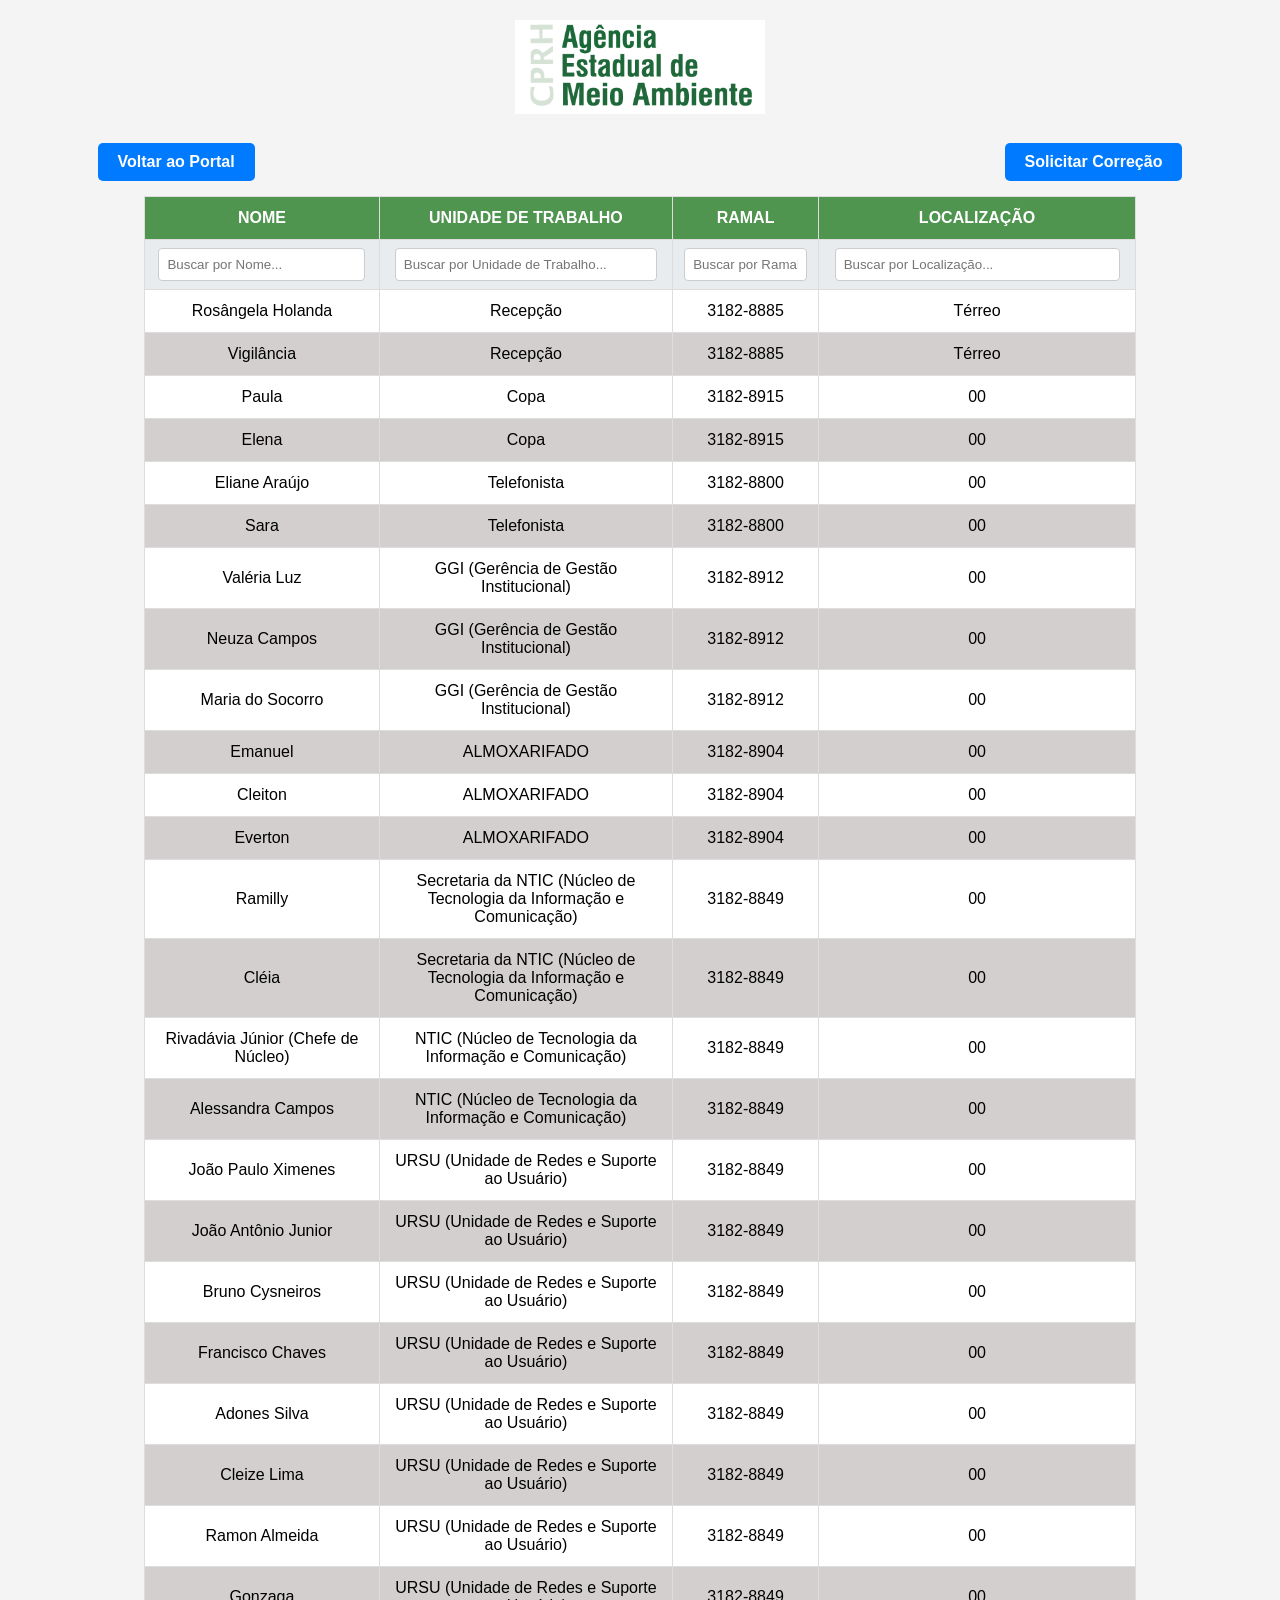
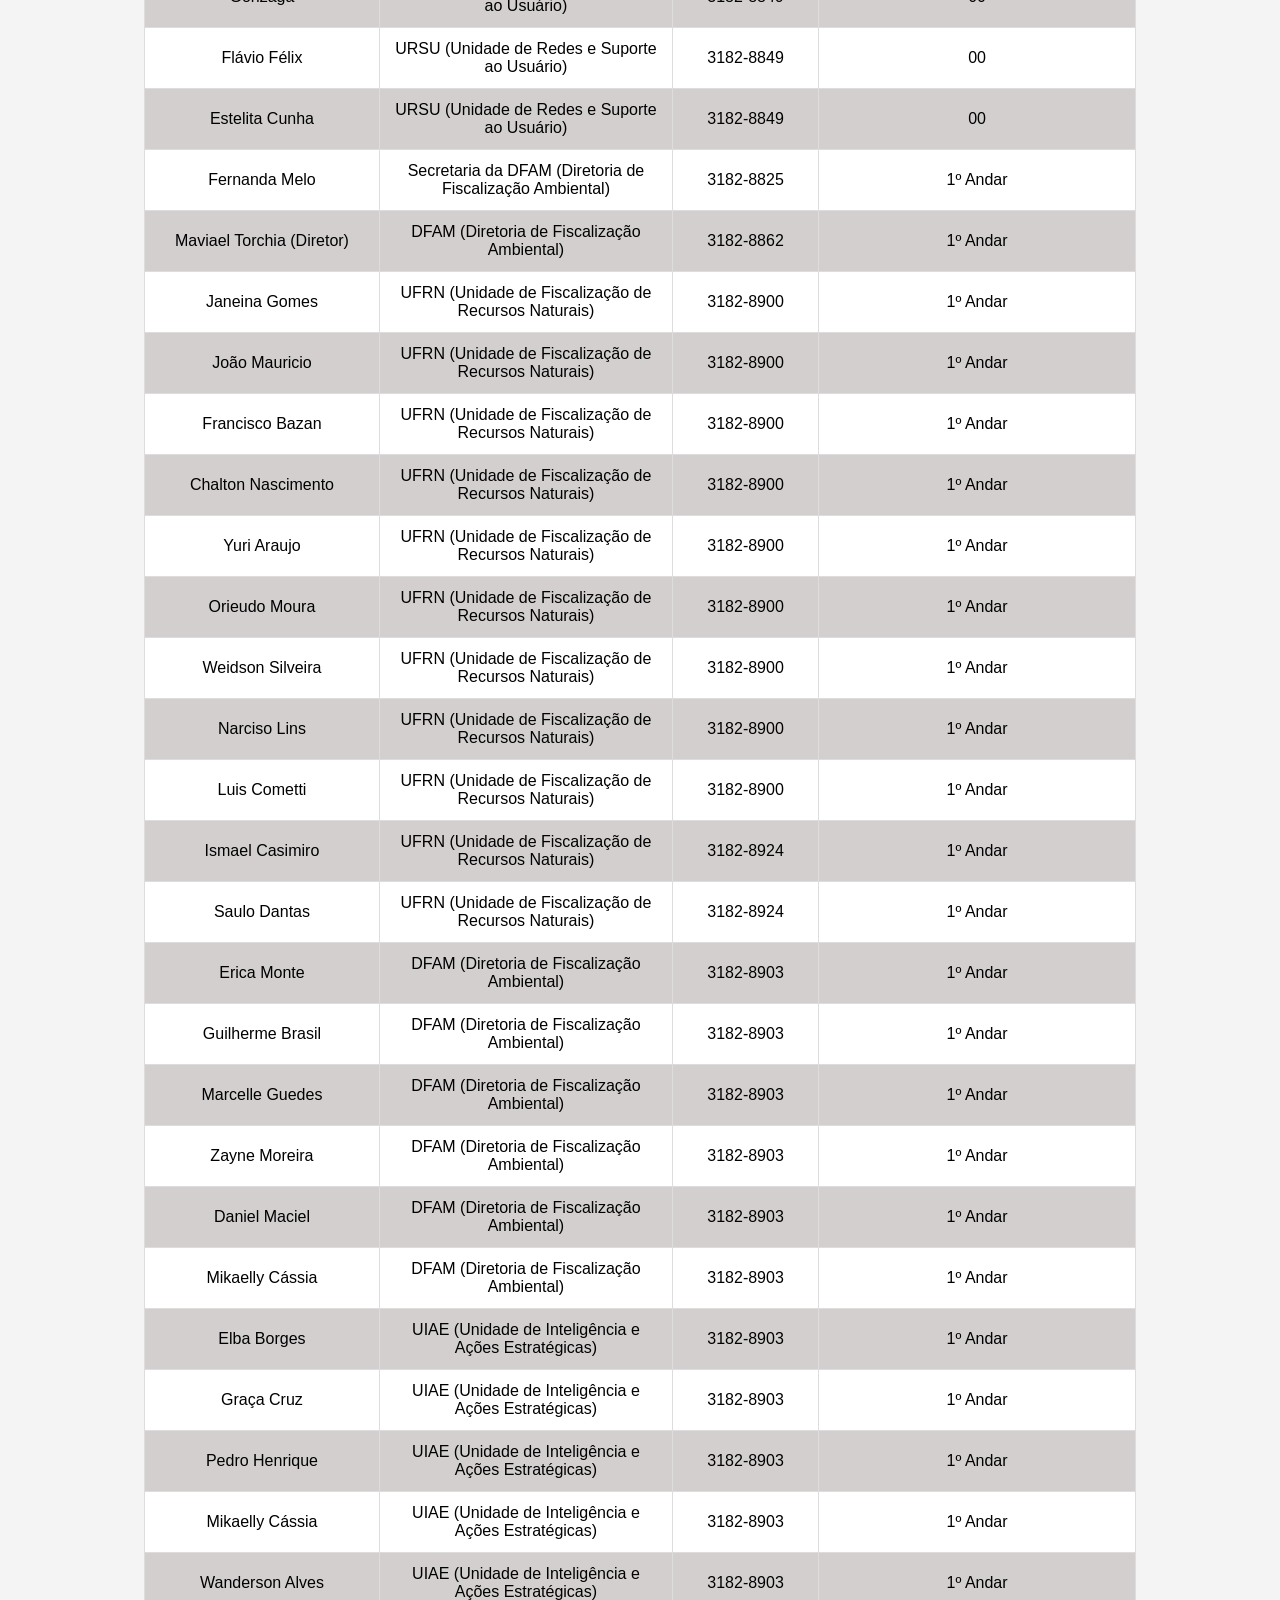
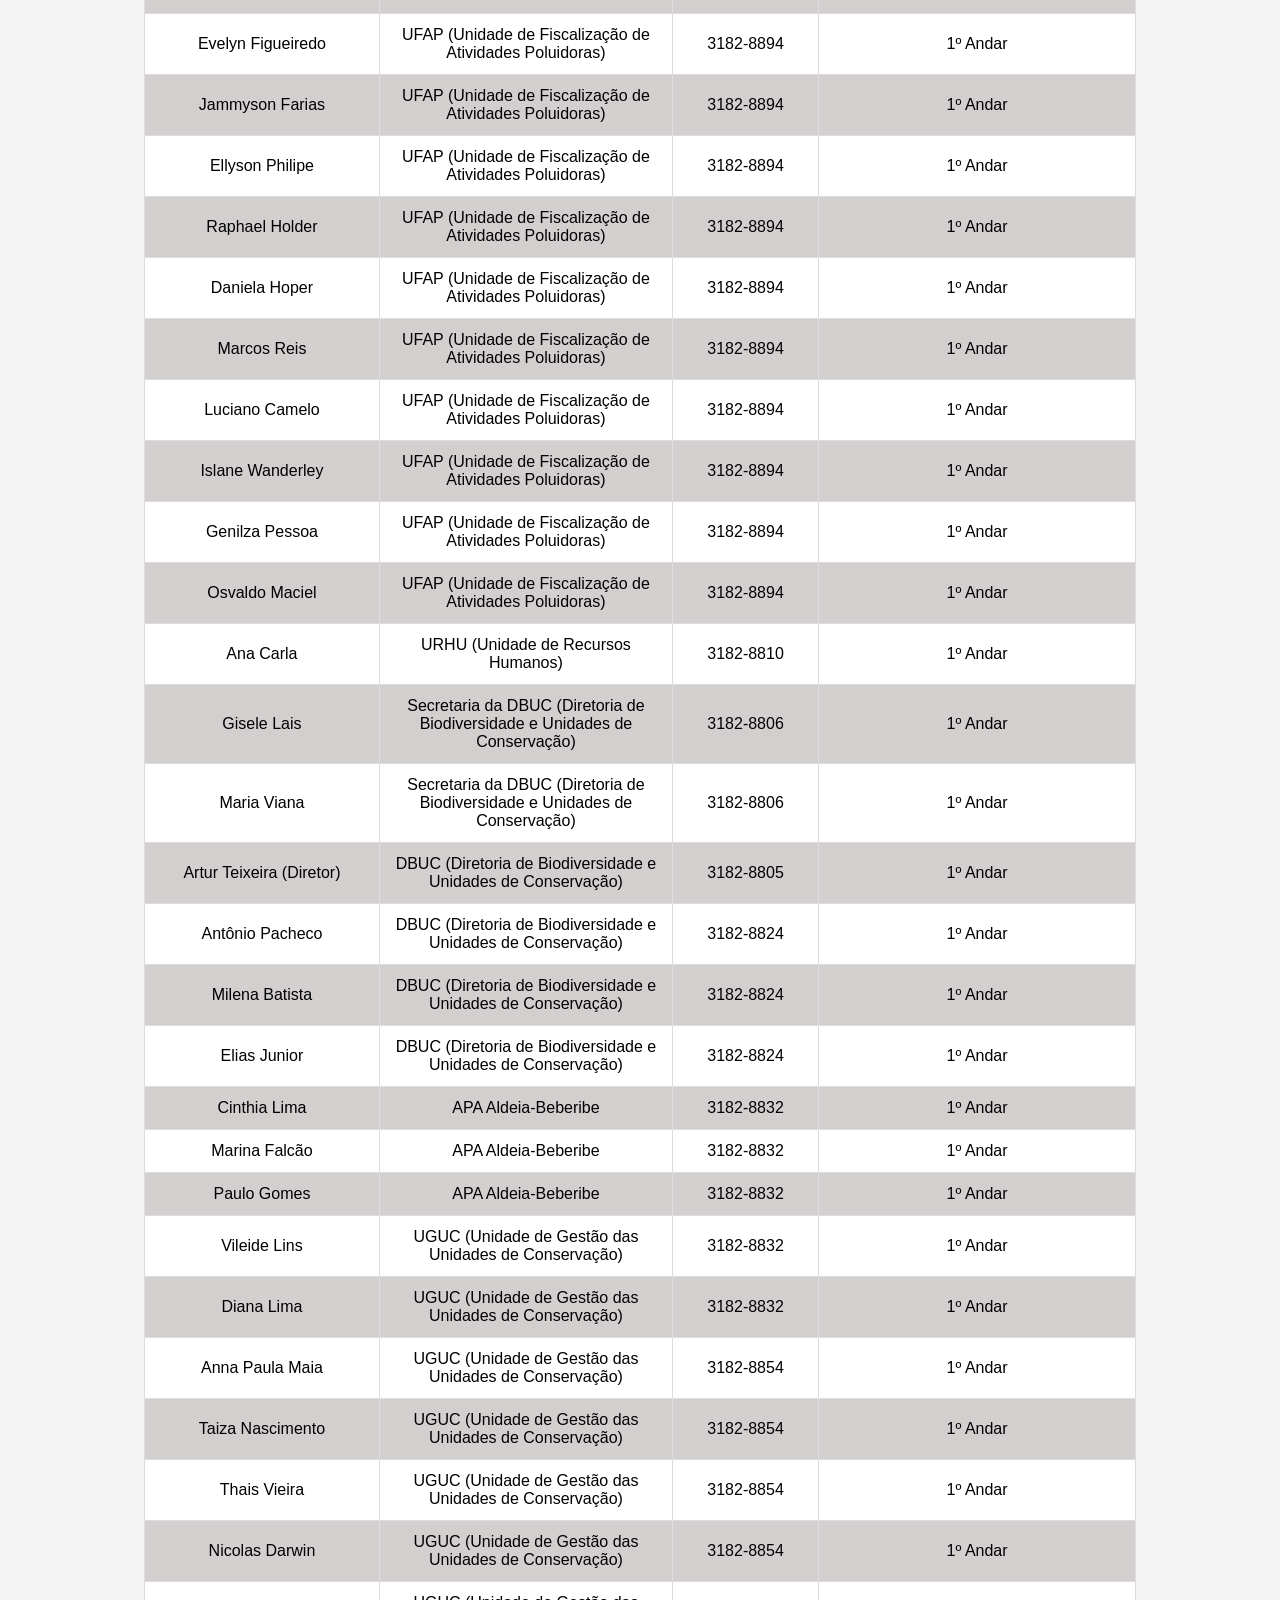
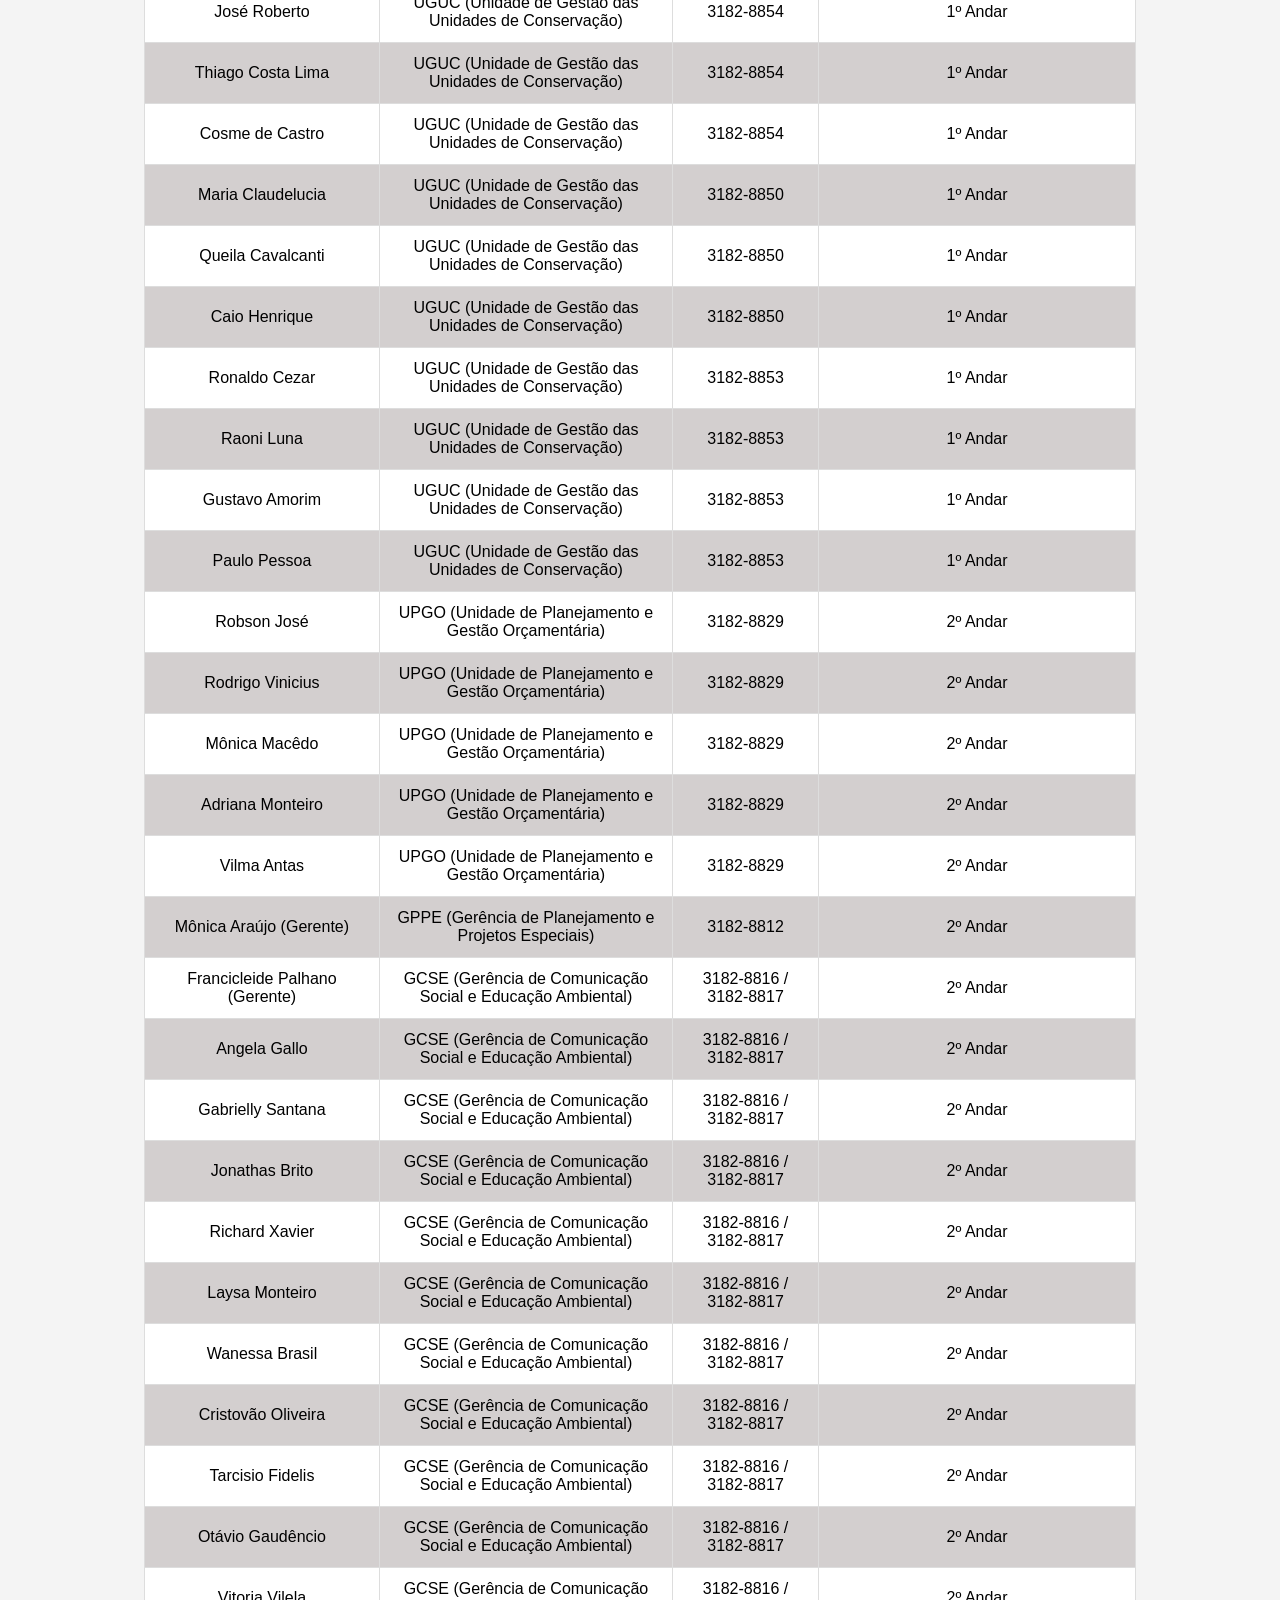
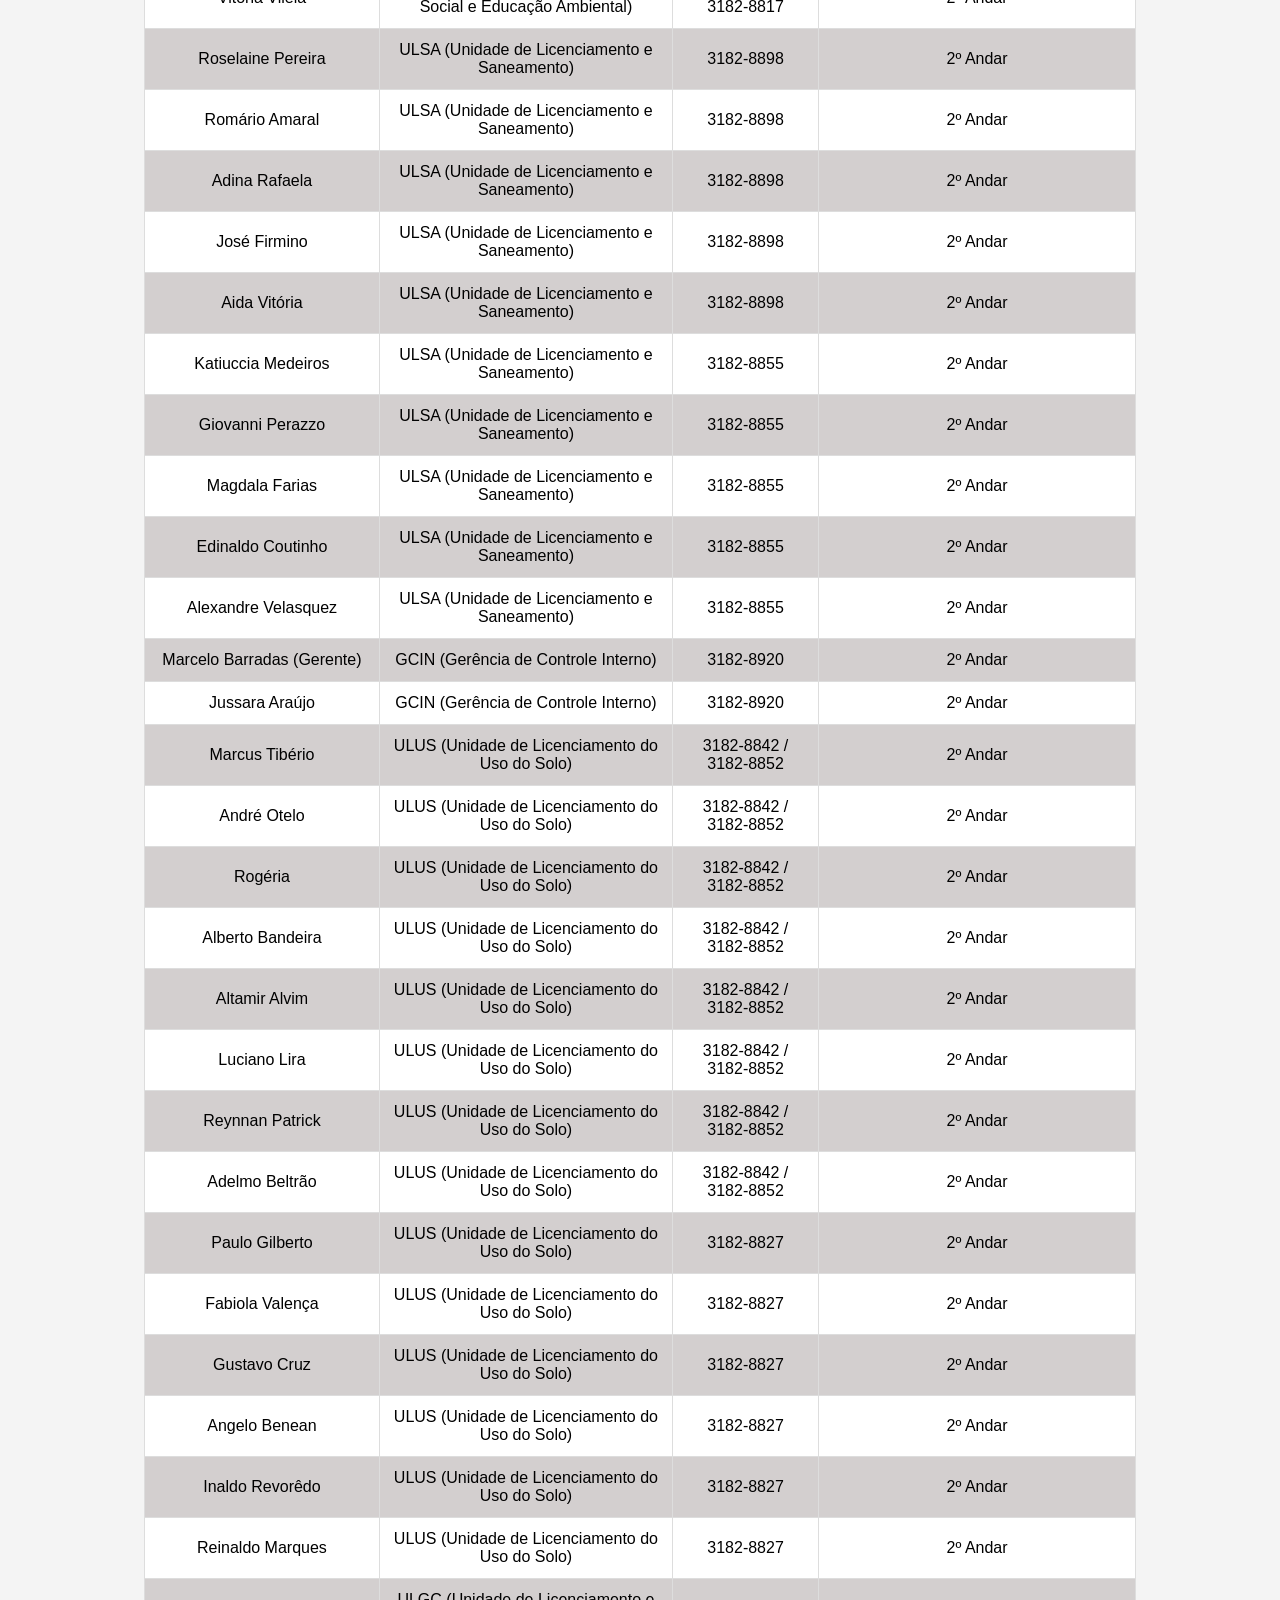
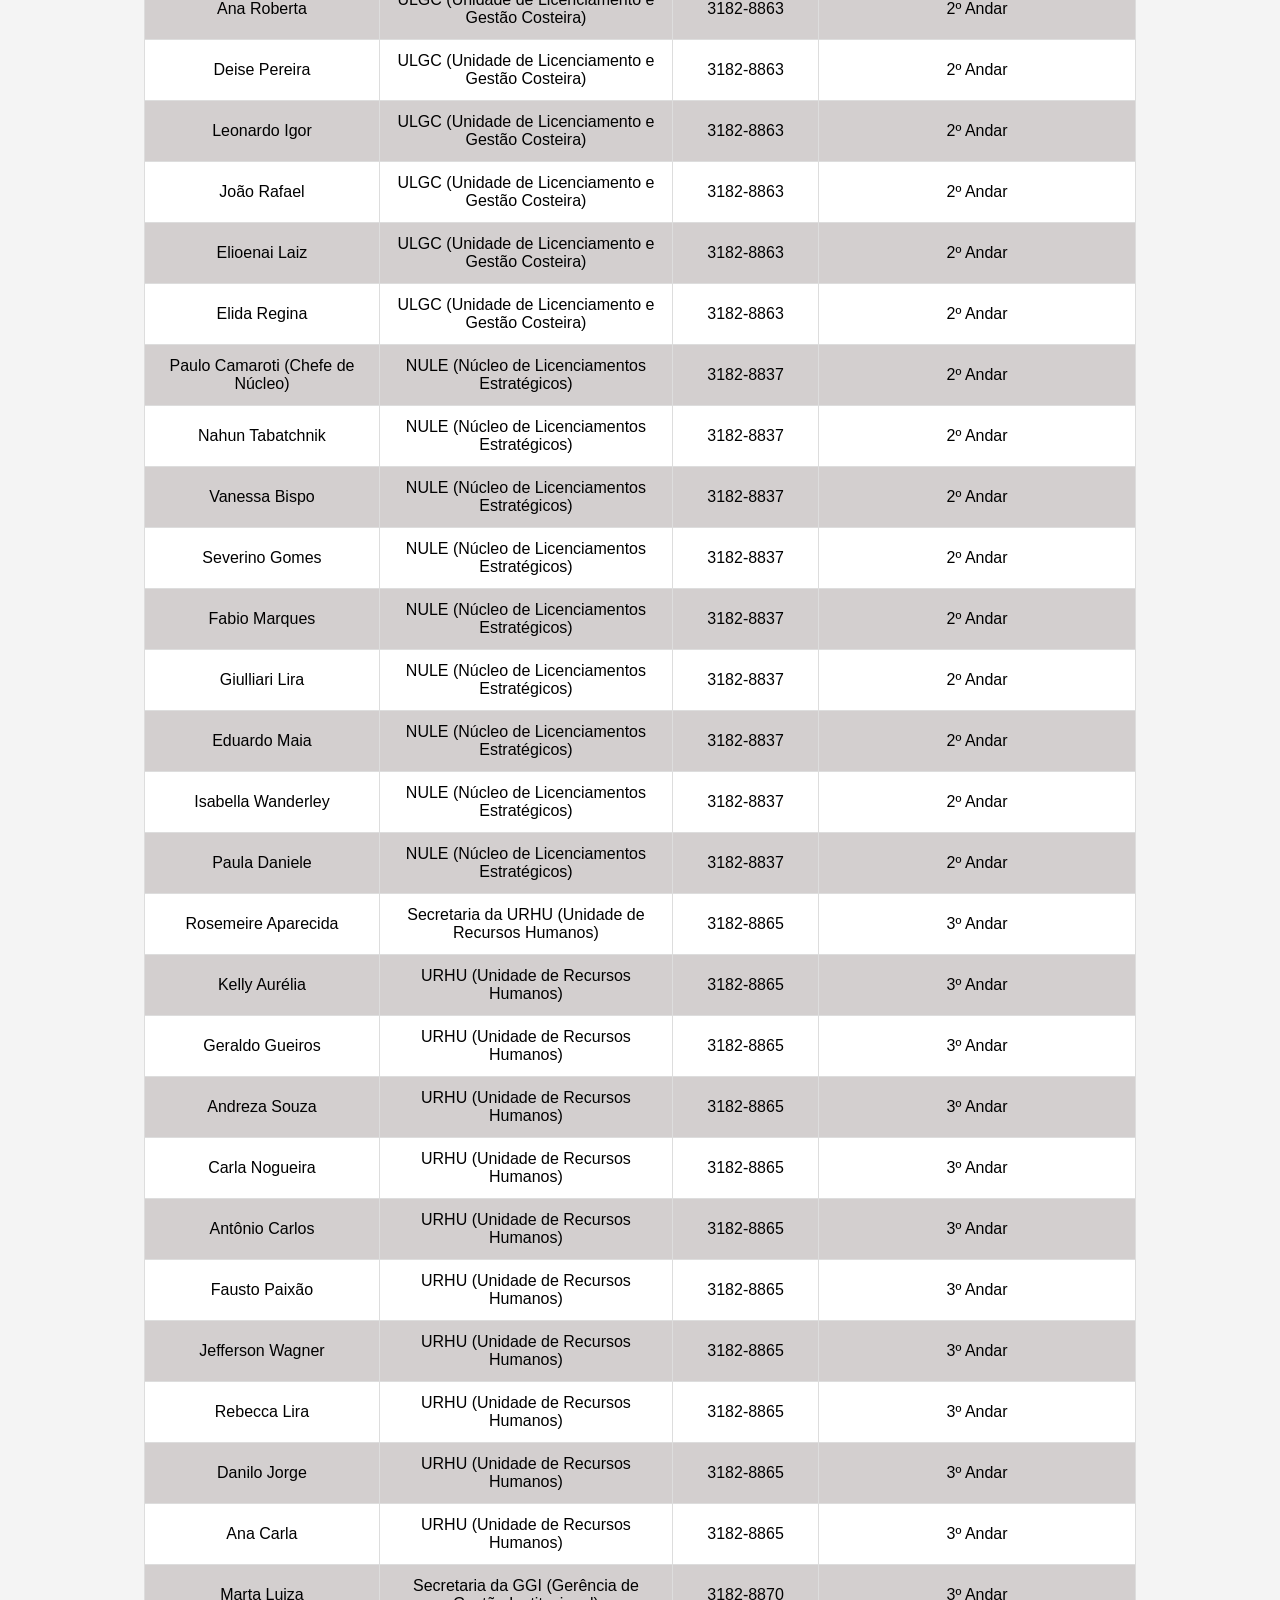
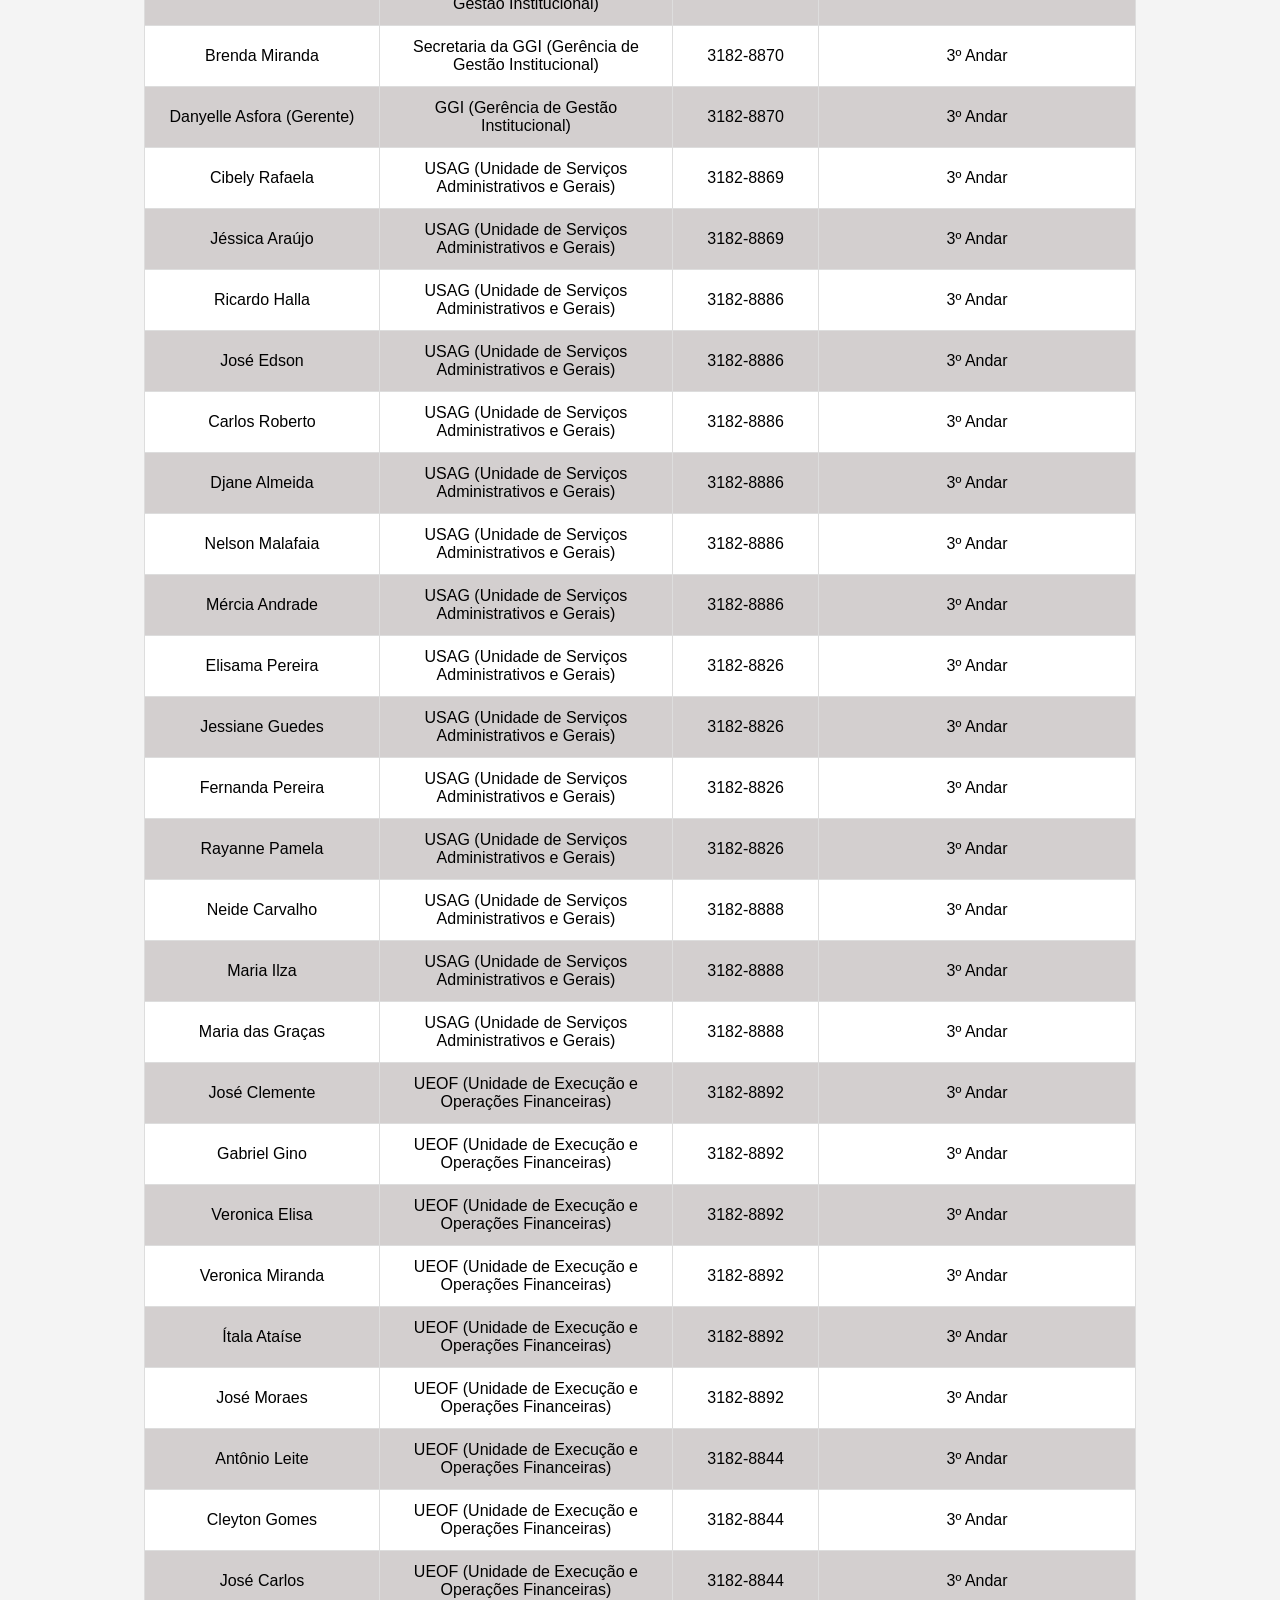
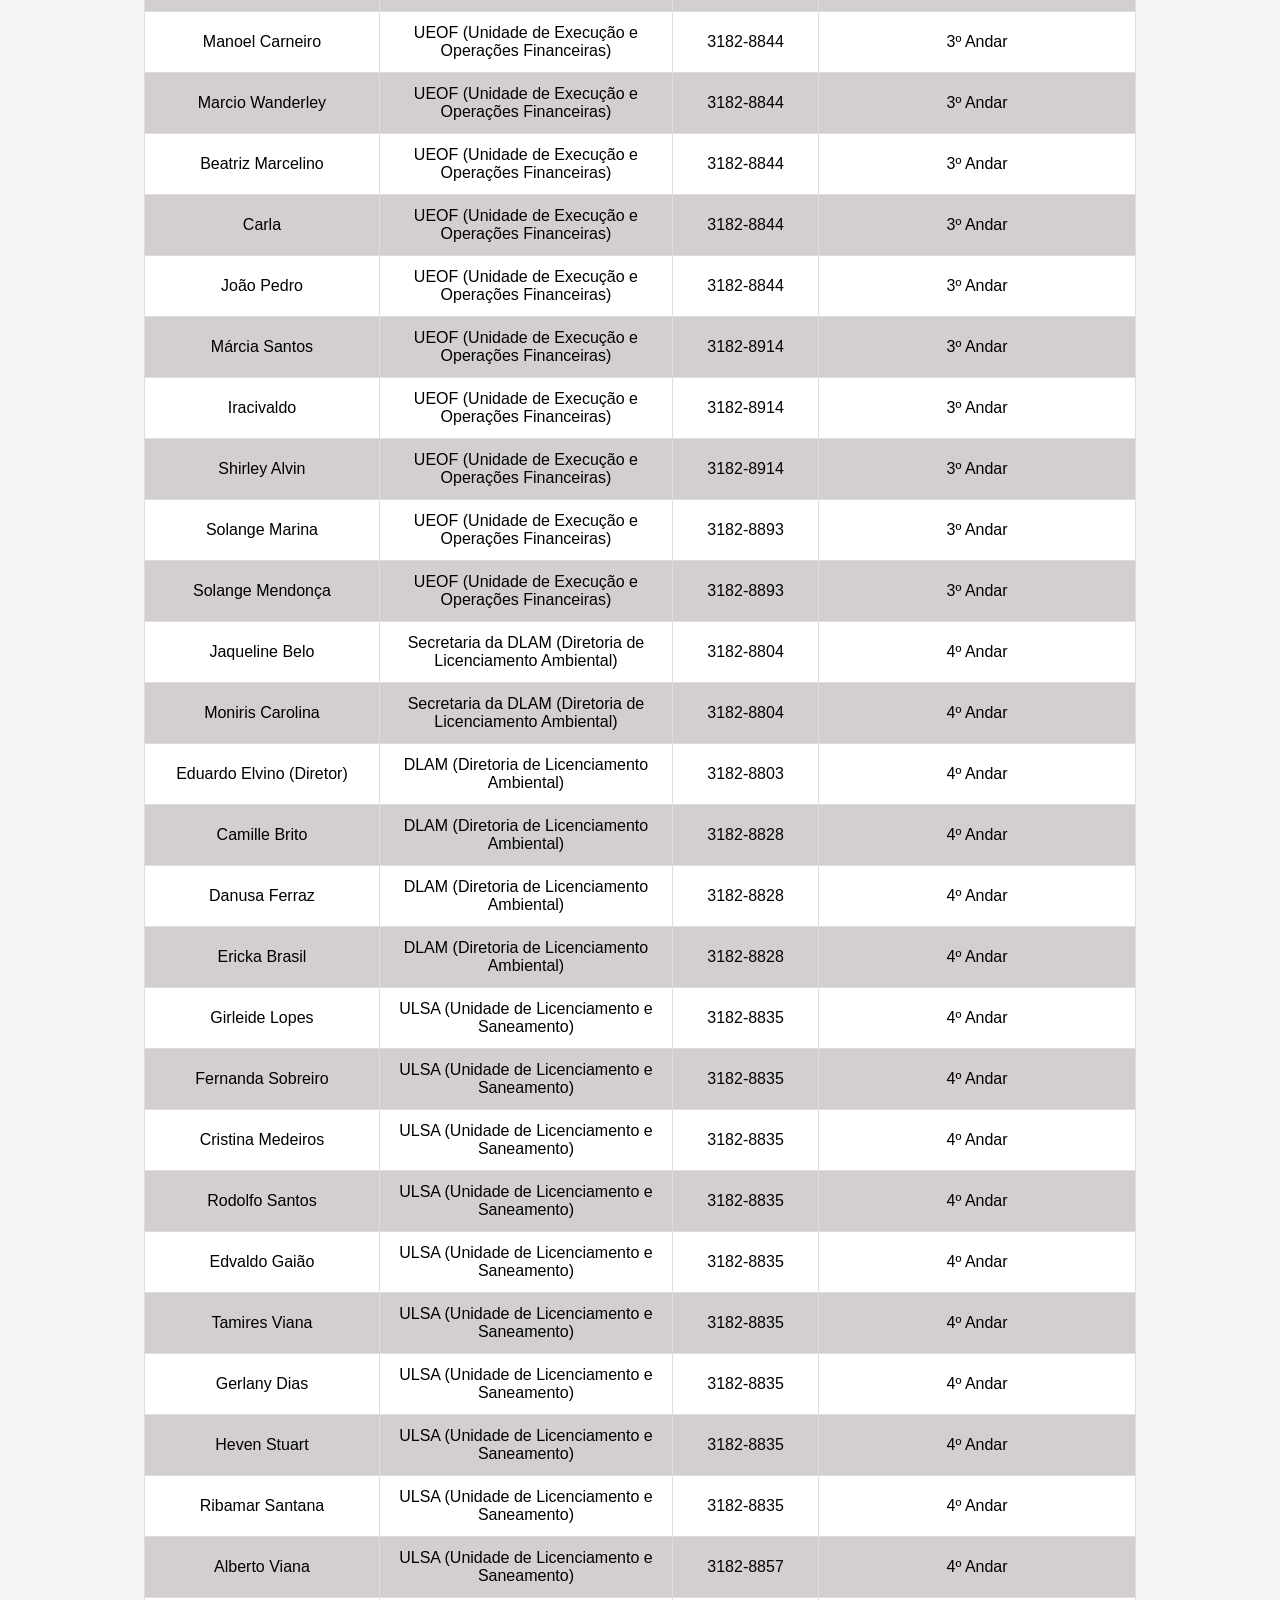
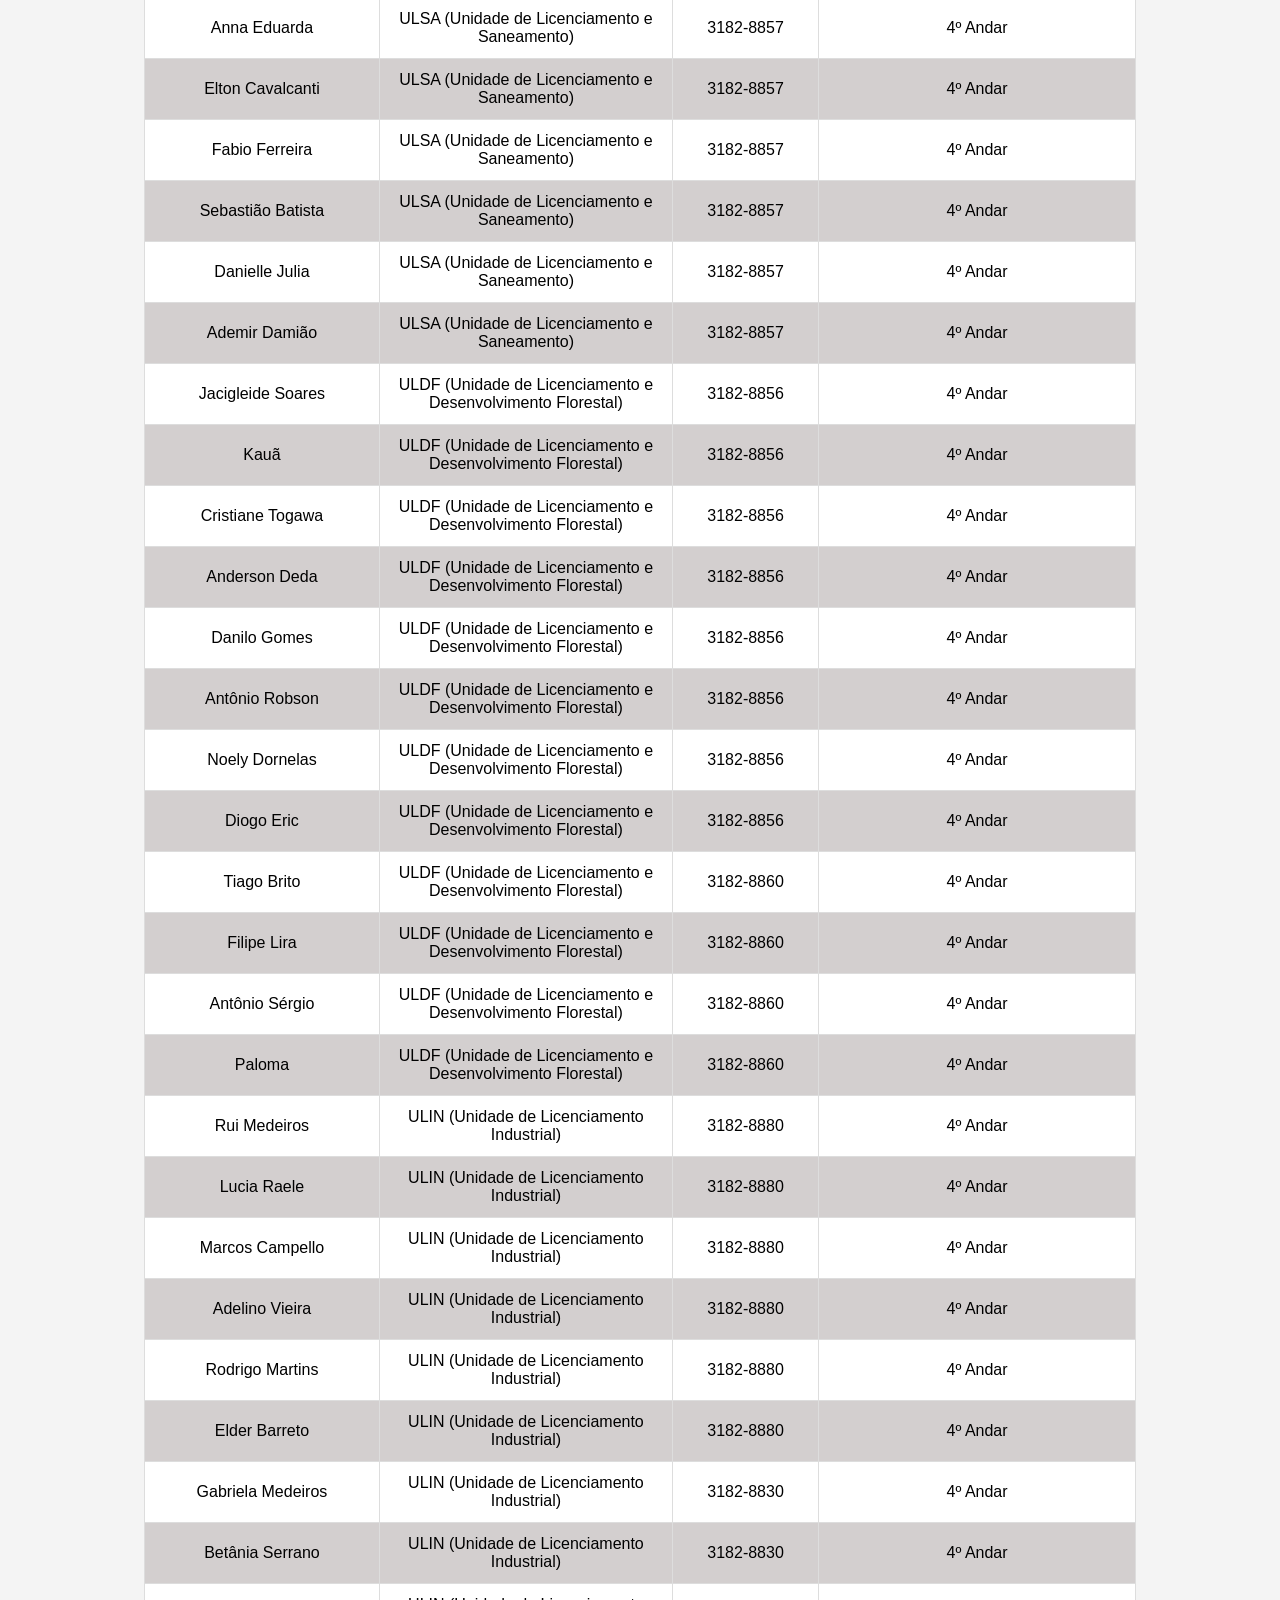
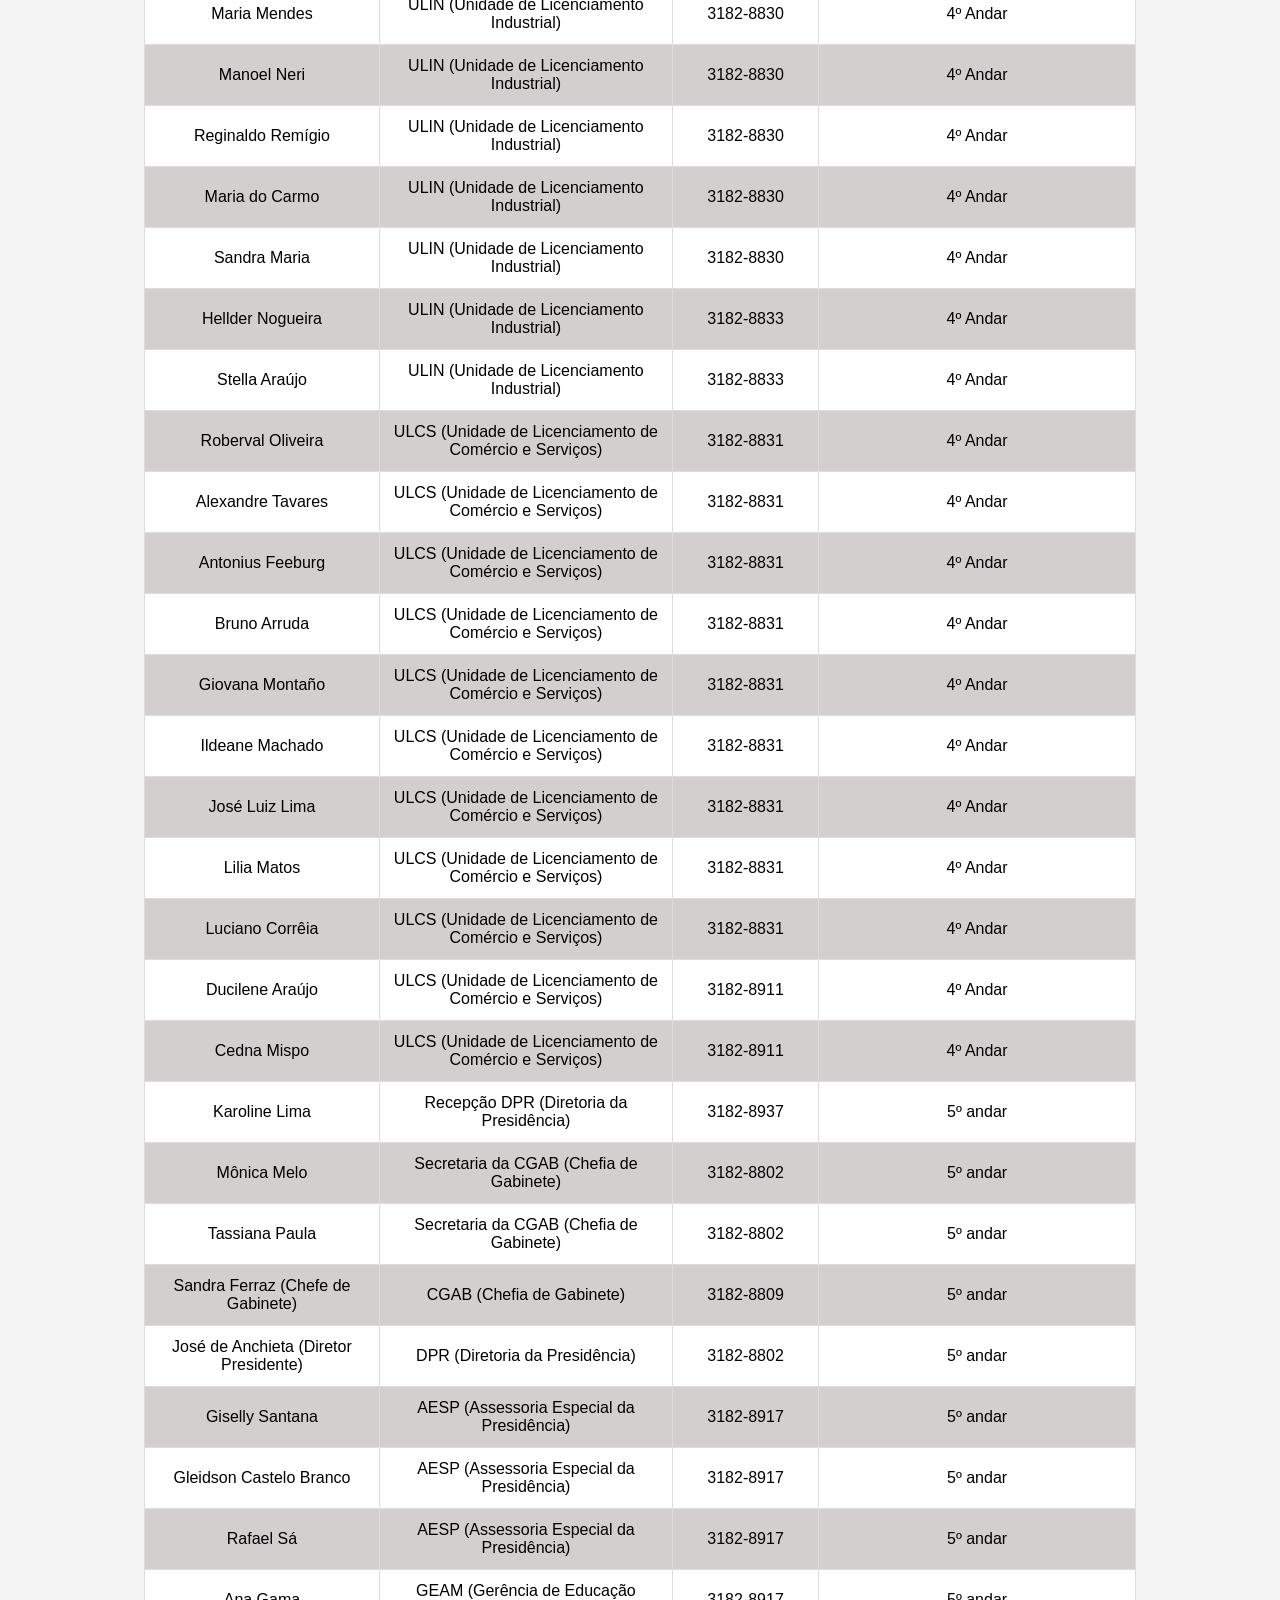
<file: agenda.html>
<!DOCTYPE html>
<html lang="pt-BR">
    <head>
        <meta charset="UTF-8">
        <meta name="viewport" content="width=device-width, initial-scale=1.0">
        <title>Lista Telefônica Interna</title>

        <!-- <link rel="stylesheet" type="text/css" href="estilos.css"> -->
        <link rel="stylesheet" href="css/style_Agenda.css">

        <!-- <script src="scripts.js"></script> -->
        <script src="js/script_Agenda.js"></script>

    </head>
    <body>

        <div class="logo-container">
            <img src="imagens/logo_cprh.png" alt="Logotipo da Empresa">
        </div>

        <div class="buttons-container">
            <div class="action-controls-back">
                <a href="index.html" class="report-btn">Voltar ao Portal</a>
            </div>
            <div class="action-controls">
                <a href="instrucoes.html" class="report-btn">Solicitar Correção</a>
            </div>
        </div>

        <!-- Inserindo botão flutuante "voltar ao topo" -->
        <button id="btnTopo">
            <svg xmlns="http://www.w3.org/2000/svg" width="24" height="24" viewBox="0 0 24 24" fill="none" stroke="currentColor" stroke-width="2" stroke-linecap="round" stroke-linejoin="round">
                <path d="M12 19V5M5 12l7-7 7 7"/>
            </svg>
            <!-- <svg xmlns="https://www.w3.org/TR/SVG/" width="24" height="24" viewBox="0 0 24 24" fill="none" stroke="currentColor" stroke-width="2" stroke-linecap="round" stroke-linejoin="round">
                <path d="M12 19V5M5 12l7-7 7 7"/>
            </svg> -->
        </button>

        <main class="container-tabela">
            <table id="listaTelefonica">
                <thead>
                    <tr>
                        <th>NOME</th>
                        <th>UNIDADE DE TRABALHO</th>
                        <th>RAMAL</th>
                        <th>LOCALIZAÇÃO</th>
                    </tr>
                    <tr class="filtros">
                        <th><input type="text" class="search-input" placeholder="Buscar por Nome..."></th>
                        <th><input type="text" class="search-input" placeholder="Buscar por Unidade de Trabalho..."></th>
                        <th><input type="text" class="search-input" placeholder="Buscar por Ramal..."></th>
                        <th><input type="text" class="search-input" placeholder="Buscar por Localização..."></th>
                    </tr>
                </thead>
                <tbody>
                    <!-- TÉRREO -->
                    <tr>
                        <td>Rosângela Holanda</td>
                        <td>Recepção</td>
                        <td>3182-8885</td>
                        <td>Térreo</td>
                    </tr>
                    <tr>
                        <td>Vigilância</td>
                        <td>Recepção</td>
                        <td>3182-8885</td>
                        <td>Térreo</td>
                    </tr>

                    <!-- 00 -->
                    <tr>
                        <td>Paula</td>
                        <td>Copa</td>
                        <td>3182-8915</td>
                        <td>00</td>
                    </tr>
                    <tr>
                        <td>Elena</td>
                        <td>Copa</td>
                        <td>3182-8915</td>
                        <td>00</td>
                    </tr>
                    <tr>
                        <td>Eliane Araújo</td>
                        <td>Telefonista</td>
                        <td>3182-8800</td>                    
                        <td>00</td>
                    </tr>
                    <tr>
                        <td>Sara</td>
                        <td>Telefonista</td>
                        <td>3182-8800</td>                    
                        <td>00</td>
                    </tr>
                    <tr>
                        <td>Valéria Luz</td>
                        <td>GGI (Gerência de Gestão Institucional)</td>
                        <td>3182-8912</td>                    
                        <td>00</td>
                    </tr>
                    <tr>
                        <td>Neuza Campos</td>
                        <td>GGI (Gerência de Gestão Institucional)</td>
                        <td>3182-8912</td>                    
                        <td>00</td>
                    </tr>
                    <tr>
                        <td>Maria do Socorro</td>
                        <td>GGI (Gerência de Gestão Institucional)</td>
                        <td>3182-8912</td>                    
                        <td>00</td>
                    </tr>
                    <tr>
                        <td>Emanuel</td>
                        <td>ALMOXARIFADO</td>
                        <td>3182-8904</td>                    
                        <td>00</td>
                    </tr>
                    <tr>
                        <td>Cleiton</td>
                        <td>ALMOXARIFADO</td>
                        <td>3182-8904</td>                    
                        <td>00</td>
                    </tr>
                    <tr>
                        <td>Everton</td>
                        <td>ALMOXARIFADO</td>
                        <td>3182-8904</td>                    
                        <td>00</td>
                    </tr>
                    <tr>
                        <td>Ramilly</td>
                        <td>Secretaria da NTIC (Núcleo de Tecnologia da Informação e Comunicação)</td>
                        <td>3182-8849</td>                    
                        <td>00</td>
                    </tr>
                    <tr>
                        <td>Cléia</td>
                        <td>Secretaria da NTIC (Núcleo de Tecnologia da Informação e Comunicação)</td>
                        <td>3182-8849</td>                    
                        <td>00</td>
                    </tr>                    
                    <tr>
                        <td>Rivadávia Júnior (Chefe de Núcleo)</td>
                        <td>NTIC (Núcleo de Tecnologia da Informação e Comunicação)</td>
                        <td>3182-8849</td>                    
                        <td>00</td>
                    </tr>
                    <tr>
                        <td>Alessandra Campos</td>
                        <td>NTIC (Núcleo de Tecnologia da Informação e Comunicação)</td>
                        <td>3182-8849</td>                    
                        <td>00</td>
                    </tr>
                    <tr>
                        <td>João Paulo Ximenes</td>
                        <td>URSU (Unidade de Redes e Suporte ao Usuário)</td>
                        <td>3182-8849</td>                    
                        <td>00</td>
                    </tr>
                    <tr>
                        <td>João Antônio Junior</td>
                        <td>URSU (Unidade de Redes e Suporte ao Usuário)</td>
                        <td>3182-8849</td>                    
                        <td>00</td>
                    </tr>
                    <tr>
                        <td>Bruno Cysneiros</td>
                        <td>URSU (Unidade de Redes e Suporte ao Usuário)</td>
                        <td>3182-8849</td>                    
                        <td>00</td>
                    </tr>
                    <tr>
                        <td>Francisco Chaves</td>
                        <td>URSU (Unidade de Redes e Suporte ao Usuário)</td>
                        <td>3182-8849</td>                    
                        <td>00</td>
                    </tr>
                    <tr>
                        <td>Adones Silva</td>
                        <td>URSU (Unidade de Redes e Suporte ao Usuário)</td>
                        <td>3182-8849</td>                    
                        <td>00</td>
                    </tr>
                    <tr>
                        <td>Cleize Lima</td>
                        <td>URSU (Unidade de Redes e Suporte ao Usuário)</td>
                        <td>3182-8849</td>                    
                        <td>00</td>
                    </tr>
                    <tr>
                        <td>Ramon Almeida</td>
                        <td>URSU (Unidade de Redes e Suporte ao Usuário)</td>
                        <td>3182-8849</td>                    
                        <td>00</td>
                    </tr>
                    <tr>
                        <td>Gonzaga</td>
                        <td>URSU (Unidade de Redes e Suporte ao Usuário)</td>
                        <td>3182-8849</td>                    
                        <td>00</td>
                    </tr>
                    <tr>
                        <td>Flávio Félix</td>
                        <td>URSU (Unidade de Redes e Suporte ao Usuário)</td>
                        <td>3182-8849</td>                    
                        <td>00</td>
                    </tr>
                    <tr>
                        <td>Estelita Cunha</td>
                        <td>URSU (Unidade de Redes e Suporte ao Usuário)</td>
                        <td>3182-8849</td>                    
                        <td>00</td>
                    </tr>

                    <!-- 1º ANDAR -->
                    <tr>
                        <td>Fernanda Melo</td>
                        <td>Secretaria da DFAM (Diretoria de Fiscalização Ambiental)</td>
                        <td>3182-8825</td>
                        <td>1º Andar</td>
                    </tr>
                    <tr>
                        <td>Maviael Torchia (Diretor)</td>
                        <td>DFAM (Diretoria de Fiscalização Ambiental)</td>
                        <td>3182-8862</td>
                        <td>1º Andar</td>
                    </tr>
                    <tr>
                        <td>Janeina Gomes</td>
                        <td>UFRN (Unidade de Fiscalização de Recursos Naturais)</td>
                        <td>3182-8900</td>
                        <td>1º Andar</td>
                    </tr>
                    <tr>
                        <td>João Mauricio</td>
                        <td>UFRN (Unidade de Fiscalização de Recursos Naturais)</td>
                        <td>3182-8900</td>
                        <td>1º Andar</td>
                    </tr>
                    <tr>
                        <td>Francisco Bazan</td>
                        <td>UFRN (Unidade de Fiscalização de Recursos Naturais)</td>
                        <td>3182-8900</td>
                        <td>1º Andar</td>
                    </tr>
                    <tr>
                        <td>Chalton Nascimento</td>
                        <td>UFRN (Unidade de Fiscalização de Recursos Naturais)</td>
                        <td>3182-8900</td>
                        <td>1º Andar</td>
                    </tr>
                    <tr>
                        <td>Yuri Araujo</td>
                        <td>UFRN (Unidade de Fiscalização de Recursos Naturais)</td>
                        <td>3182-8900</td>
                        <td>1º Andar</td>
                    </tr>
                    <tr>
                        <td>Orieudo Moura</td>
                        <td>UFRN (Unidade de Fiscalização de Recursos Naturais)</td>
                        <td>3182-8900</td>
                        <td>1º Andar</td>
                    </tr>
                    <tr>
                        <td>Weidson Silveira</td>
                        <td>UFRN (Unidade de Fiscalização de Recursos Naturais)</td>
                        <td>3182-8900</td>
                        <td>1º Andar</td>
                    </tr>
                    <tr>
                        <td>Narciso Lins</td>
                        <td>UFRN (Unidade de Fiscalização de Recursos Naturais)</td>
                        <td>3182-8900</td>
                        <td>1º Andar</td>
                    </tr>
                    <tr>
                        <td>Luis Cometti</td>
                        <td>UFRN (Unidade de Fiscalização de Recursos Naturais)</td>
                        <td>3182-8900</td>
                        <td>1º Andar</td>
                    </tr>
                    <tr>
                        <td>Ismael Casimiro</td>
                        <td>UFRN (Unidade de Fiscalização de Recursos Naturais)</td>
                        <td>3182-8924</td>
                        <td>1º Andar</td>
                    </tr>
                    <tr>
                        <td>Saulo Dantas</td>
                        <td>UFRN (Unidade de Fiscalização de Recursos Naturais)</td>
                        <td>3182-8924</td>
                        <td>1º Andar</td>
                    </tr>
                    <tr>
                        <td>Erica Monte</td>
                        <td>DFAM (Diretoria de Fiscalização Ambiental)</td>
                        <td>3182-8903</td>
                        <td>1º Andar</td>
                    </tr>
                    <tr>
                        <td>Guilherme Brasil</td>
                        <td>DFAM (Diretoria de Fiscalização Ambiental)</td>
                        <td>3182-8903</td>
                        <td>1º Andar</td>
                    </tr>
                    <tr>
                        <td>Marcelle Guedes</td>
                        <td>DFAM (Diretoria de Fiscalização Ambiental)</td>
                        <td>3182-8903</td>
                        <td>1º Andar</td>
                    </tr>
                    <tr>
                        <td>Zayne Moreira</td>
                        <td>DFAM (Diretoria de Fiscalização Ambiental)</td>
                        <td>3182-8903</td>
                        <td>1º Andar</td>
                    </tr>
                    <tr>
                        <td>Daniel Maciel</td>
                        <td>DFAM (Diretoria de Fiscalização Ambiental)</td>
                        <td>3182-8903</td>
                        <td>1º Andar</td>
                    </tr>
                    <tr>
                        <td>Mikaelly Cássia</td>
                        <td>DFAM (Diretoria de Fiscalização Ambiental)</td>
                        <td>3182-8903</td>
                        <td>1º Andar</td>
                    </tr>
                    <tr>
                        <td>Elba Borges</td>
                        <td>UIAE (Unidade de Inteligência e Ações Estratégicas)</td>
                        <td>3182-8903</td>
                        <td>1º Andar</td>
                    </tr>
                    <tr>
                        <td>Graça Cruz</td>
                        <td>UIAE (Unidade de Inteligência e Ações Estratégicas)</td>
                        <td>3182-8903</td>
                        <td>1º Andar</td>
                    </tr>
                    <tr>
                        <td>Pedro Henrique</td>
                        <td>UIAE (Unidade de Inteligência e Ações Estratégicas)</td>
                        <td>3182-8903</td>
                        <td>1º Andar</td>
                    </tr>
                    <tr>
                        <td>Mikaelly Cássia</td>
                        <td>UIAE (Unidade de Inteligência e Ações Estratégicas)</td>
                        <td>3182-8903</td>
                        <td>1º Andar</td>
                    </tr>
                    <tr>
                        <td>Wanderson Alves</td>
                        <td>UIAE (Unidade de Inteligência e Ações Estratégicas)</td>
                        <td>3182-8903</td>
                        <td>1º Andar</td>
                    </tr>
                    <tr>
                        <td>Evelyn Figueiredo</td>
                        <td>UFAP (Unidade de Fiscalização de Atividades Poluidoras)</td>
                        <td>3182-8894</td>
                        <td>1º Andar</td>
                    </tr>
                    <tr>
                        <td>Jammyson Farias</td>
                        <td>UFAP (Unidade de Fiscalização de Atividades Poluidoras)</td>
                        <td>3182-8894</td>
                        <td>1º Andar</td>
                    </tr>
                    <tr>
                        <td>Ellyson Philipe</td>
                        <td>UFAP (Unidade de Fiscalização de Atividades Poluidoras)</td>
                        <td>3182-8894</td>
                        <td>1º Andar</td>
                    </tr>
                    <tr>
                        <td>Raphael Holder</td>
                        <td>UFAP (Unidade de Fiscalização de Atividades Poluidoras)</td>
                        <td>3182-8894</td>
                        <td>1º Andar</td>
                    </tr>
                    <tr>
                        <td>Daniela Hoper</td>
                        <td>UFAP (Unidade de Fiscalização de Atividades Poluidoras)</td>
                        <td>3182-8894</td>
                        <td>1º Andar</td>
                    </tr>
                    <tr>
                        <td>Marcos Reis</td>
                        <td>UFAP (Unidade de Fiscalização de Atividades Poluidoras)</td>
                        <td>3182-8894</td>
                        <td>1º Andar</td>
                    </tr>
                    <tr>
                        <td>Luciano Camelo</td>
                        <td>UFAP (Unidade de Fiscalização de Atividades Poluidoras)</td>
                        <td>3182-8894</td>
                        <td>1º Andar</td>
                    </tr>
                    <tr>
                        <td>Islane Wanderley</td>
                        <td>UFAP (Unidade de Fiscalização de Atividades Poluidoras)</td>
                        <td>3182-8894</td>
                        <td>1º Andar</td>
                    </tr>
                    <tr>
                        <td>Genilza Pessoa</td>
                        <td>UFAP (Unidade de Fiscalização de Atividades Poluidoras)</td>
                        <td>3182-8894</td>
                        <td>1º Andar</td>
                    </tr>
                    <tr>
                        <td>Osvaldo Maciel</td>
                        <td>UFAP (Unidade de Fiscalização de Atividades Poluidoras)</td>
                        <td>3182-8894</td>
                        <td>1º Andar</td>
                    </tr>
                    <tr>
                        <td>Ana Carla</td>
                        <td>URHU (Unidade de Recursos Humanos)</td>
                        <td>3182-8810</td>
                        <td>1º Andar</td>
                    </tr>
                    <tr>
                        <td>Gisele Lais</td>
                        <td>Secretaria da DBUC (Diretoria de Biodiversidade e Unidades de Conservação)</td>
                        <td>3182-8806</td>
                        <td>1º Andar</td>
                    </tr>
                    <tr>
                        <td>Maria Viana</td>
                        <td>Secretaria da DBUC (Diretoria de Biodiversidade e Unidades de Conservação)</td>
                        <td>3182-8806</td>
                        <td>1º Andar</td>
                    </tr>
                    <tr>
                        <td>Artur Teixeira (Diretor)</td>
                        <td>DBUC (Diretoria de Biodiversidade e Unidades de Conservação)</td>
                        <td>3182-8805</td>
                        <td>1º Andar</td>
                    </tr>
                    <tr>
                        <td>Antônio Pacheco</td>
                        <td>DBUC (Diretoria de Biodiversidade e Unidades de Conservação)</td>
                        <td>3182-8824</td>
                        <td>1º Andar</td>
                    </tr>
                    <tr>
                        <td>Milena Batista</td>
                        <td>DBUC (Diretoria de Biodiversidade e Unidades de Conservação)</td>
                        <td>3182-8824</td>
                        <td>1º Andar</td>
                    </tr>
                    <tr>
                        <td>Elias Junior</td>
                        <td>DBUC (Diretoria de Biodiversidade e Unidades de Conservação)</td>
                        <td>3182-8824</td>
                        <td>1º Andar</td>
                    </tr>
                    <tr>
                        <td>Cinthia Lima</td>
                        <td>APA Aldeia-Beberibe</td>
                        <td>3182-8832</td>
                        <td>1º Andar</td>
                    </tr>
                    <tr>
                        <td>Marina Falcão</td>
                        <td>APA Aldeia-Beberibe</td>
                        <td>3182-8832</td>
                        <td>1º Andar</td>
                    </tr>
                    <tr>
                        <td>Paulo Gomes</td>
                        <td>APA Aldeia-Beberibe</td>
                        <td>3182-8832</td>
                        <td>1º Andar</td>
                    </tr>
                    <tr>
                        <td>Vileide Lins</td>
                        <td>UGUC (Unidade de Gestão das Unidades de Conservação)</td>
                        <td>3182-8832</td>
                        <td>1º Andar</td>
                    </tr>
                    <tr>
                        <td>Diana Lima</td>
                        <td>UGUC (Unidade de Gestão das Unidades de Conservação)</td>
                        <td>3182-8832</td>
                        <td>1º Andar</td>
                    </tr>
                    <tr>
                        <td>Anna Paula Maia</td>
                        <td>UGUC (Unidade de Gestão das Unidades de Conservação)</td>
                        <td>3182-8854</td>
                        <td>1º Andar</td>
                    </tr>
                    <tr>
                        <td>Taiza Nascimento</td>
                        <td>UGUC (Unidade de Gestão das Unidades de Conservação)</td>
                        <td>3182-8854</td>
                        <td>1º Andar</td>
                    </tr>
                    <tr>
                        <td>Thais Vieira</td>
                        <td>UGUC (Unidade de Gestão das Unidades de Conservação)</td>
                        <td>3182-8854</td>
                        <td>1º Andar</td>
                    </tr>
                    <tr>
                        <td>Nicolas Darwin</td>
                        <td>UGUC (Unidade de Gestão das Unidades de Conservação)</td>
                        <td>3182-8854</td>
                        <td>1º Andar</td>
                    </tr>
                    <tr>
                        <td>José Roberto</td>
                        <td>UGUC (Unidade de Gestão das Unidades de Conservação)</td>
                        <td>3182-8854</td>
                        <td>1º Andar</td>
                    </tr>
                    <tr>
                        <td>Thiago Costa Lima</td>
                        <td>UGUC (Unidade de Gestão das Unidades de Conservação)</td>
                        <td>3182-8854</td>
                        <td>1º Andar</td>
                    </tr>
                    <tr>
                        <td>Cosme de Castro</td>
                        <td>UGUC (Unidade de Gestão das Unidades de Conservação)</td>
                        <td>3182-8854</td>
                        <td>1º Andar</td>
                    </tr>
                    <tr>
                        <td>Maria Claudelucia</td>
                        <td>UGUC (Unidade de Gestão das Unidades de Conservação)</td>
                        <td>3182-8850</td>
                        <td>1º Andar</td>
                    </tr>
                    <tr>
                        <td>Queila Cavalcanti</td>
                        <td>UGUC (Unidade de Gestão das Unidades de Conservação)</td>
                        <td>3182-8850</td>
                        <td>1º Andar</td>
                    </tr>
                    <tr>
                        <td>Caio Henrique</td>
                        <td>UGUC (Unidade de Gestão das Unidades de Conservação)</td>
                        <td>3182-8850</td>
                        <td>1º Andar</td>
                    </tr>
                    <tr>
                        <td>Ronaldo Cezar</td>
                        <td>UGUC (Unidade de Gestão das Unidades de Conservação)</td>
                        <td>3182-8853</td>
                        <td>1º Andar</td>
                    </tr>
                    <tr>
                        <td>Raoni Luna</td>
                        <td>UGUC (Unidade de Gestão das Unidades de Conservação)</td>
                        <td>3182-8853</td>
                        <td>1º Andar</td>
                    </tr>
                    <tr>
                        <td>Gustavo Amorim</td>
                        <td>UGUC (Unidade de Gestão das Unidades de Conservação)</td>
                        <td>3182-8853</td>
                        <td>1º Andar</td>
                    </tr>
                    <tr>
                        <td>Paulo Pessoa</td>
                        <td>UGUC (Unidade de Gestão das Unidades de Conservação)</td>
                        <td>3182-8853</td>
                        <td>1º Andar</td>
                    </tr>

                    <!-- 2º ANDAR -->
                    <tr>
                        <td>Robson José</td>
                        <td>UPGO (Unidade de Planejamento e Gestão Orçamentária)</td>
                        <td>3182-8829</td>
                        <td>2º Andar</td>
                    </tr>
                    <tr>
                        <td>Rodrigo Vinicius</td>
                        <td>UPGO (Unidade de Planejamento e Gestão Orçamentária)</td>
                        <td>3182-8829</td>
                        <td>2º Andar</td>
                    </tr>
                    <tr>
                        <td>Mônica Macêdo</td>
                        <td>UPGO (Unidade de Planejamento e Gestão Orçamentária)</td>
                        <td>3182-8829</td>
                        <td>2º Andar</td>
                    </tr>
                    <tr>
                        <td>Adriana Monteiro</td>
                        <td>UPGO (Unidade de Planejamento e Gestão Orçamentária)</td>
                        <td>3182-8829</td>
                        <td>2º Andar</td>
                    </tr>
                    <tr>
                        <td>Vilma Antas</td>
                        <td>UPGO (Unidade de Planejamento e Gestão Orçamentária)</td>
                        <td>3182-8829</td>
                        <td>2º Andar</td>
                    </tr>
                    <tr>
                        <td>Mônica Araújo (Gerente)</td>
                        <td>GPPE (Gerência de Planejamento e Projetos Especiais)</td>
                        <td>3182-8812</td>
                        <td>2º Andar</td>
                    </tr>
                    <tr>
                        <td>Francicleide Palhano (Gerente)</td>
                        <td>GCSE (Gerência de Comunicação Social e Educação Ambiental)</td>
                        <td>3182-8816 / 3182-8817</td>
                        <td>2º Andar</td>
                    </tr>
                    <tr>
                        <td>Angela Gallo</td>
                        <td>GCSE (Gerência de Comunicação Social e Educação Ambiental)</td>
                        <td>3182-8816 / 3182-8817</td>
                        <td>2º Andar</td>
                    </tr>
                    <tr>
                        <td>Gabrielly Santana</td>
                        <td>GCSE (Gerência de Comunicação Social e Educação Ambiental)</td>
                        <td>3182-8816 / 3182-8817</td>
                        <td>2º Andar</td>
                    </tr>
                    <tr>
                        <td>Jonathas Brito</td>
                        <td>GCSE (Gerência de Comunicação Social e Educação Ambiental)</td>
                        <td>3182-8816 / 3182-8817</td>
                        <td>2º Andar</td>
                    </tr>
                    <tr>
                        <td>Richard Xavier</td>
                        <td>GCSE (Gerência de Comunicação Social e Educação Ambiental)</td>
                        <td>3182-8816 / 3182-8817</td>
                        <td>2º Andar</td>
                    </tr>
                    <tr>
                        <td>Laysa Monteiro</td>
                        <td>GCSE (Gerência de Comunicação Social e Educação Ambiental)</td>
                        <td>3182-8816 / 3182-8817</td>
                        <td>2º Andar</td>
                    </tr>
                    <tr>
                        <td>Wanessa Brasil</td>
                        <td>GCSE (Gerência de Comunicação Social e Educação Ambiental)</td>
                        <td>3182-8816 / 3182-8817</td>
                        <td>2º Andar</td>
                    </tr>
                    <tr>
                        <td>Cristovão Oliveira</td>
                        <td>GCSE (Gerência de Comunicação Social e Educação Ambiental)</td>
                        <td>3182-8816 / 3182-8817</td>
                        <td>2º Andar</td>
                    </tr>
                    <tr>
                        <td>Tarcisio Fidelis</td>
                        <td>GCSE (Gerência de Comunicação Social e Educação Ambiental)</td>
                        <td>3182-8816 / 3182-8817</td>
                        <td>2º Andar</td>
                    </tr>
                    <tr>
                        <td>Otávio Gaudêncio</td>
                        <td>GCSE (Gerência de Comunicação Social e Educação Ambiental)</td>
                        <td>3182-8816 / 3182-8817</td>
                        <td>2º Andar</td>
                    </tr>
                    <tr>
                        <td>Vitoria Vilela</td>
                        <td>GCSE (Gerência de Comunicação Social e Educação Ambiental)</td>
                        <td>3182-8816 / 3182-8817</td>
                        <td>2º Andar</td>
                    </tr>
                    <tr>
                        <td>Roselaine Pereira</td>
                        <td>ULSA (Unidade de Licenciamento e Saneamento)</td>
                        <td>3182-8898</td>
                        <td>2º Andar</td>
                    </tr>
                    <tr>
                        <td>Romário Amaral</td>
                        <td>ULSA (Unidade de Licenciamento e Saneamento)</td>
                        <td>3182-8898</td>
                        <td>2º Andar</td>
                    </tr>
                    <tr>
                        <td>Adina Rafaela</td>
                        <td>ULSA (Unidade de Licenciamento e Saneamento)</td>
                        <td>3182-8898</td>
                        <td>2º Andar</td>
                    </tr>
                    <tr>
                        <td>José Firmino</td>
                        <td>ULSA (Unidade de Licenciamento e Saneamento)</td>
                        <td>3182-8898</td>
                        <td>2º Andar</td>
                    </tr>
                    <tr>
                        <td>Aida Vitória</td>
                        <td>ULSA (Unidade de Licenciamento e Saneamento)</td>
                        <td>3182-8898</td>
                        <td>2º Andar</td>
                    </tr>
                    <tr>
                        <td>Katiuccia Medeiros</td>
                        <td>ULSA (Unidade de Licenciamento e Saneamento)</td>
                        <td>3182-8855</td>
                        <td>2º Andar</td>
                    </tr>
                    <tr>
                        <td>Giovanni Perazzo</td>
                        <td>ULSA (Unidade de Licenciamento e Saneamento)</td>
                        <td>3182-8855</td>
                        <td>2º Andar</td>
                    </tr>
                    <tr>
                        <td>Magdala Farias</td>
                        <td>ULSA (Unidade de Licenciamento e Saneamento)</td>
                        <td>3182-8855</td>
                        <td>2º Andar</td>
                    </tr>
                    <tr>
                        <td>Edinaldo Coutinho</td>
                        <td>ULSA (Unidade de Licenciamento e Saneamento)</td>
                        <td>3182-8855</td>
                        <td>2º Andar</td>
                    </tr>
                    <tr>
                        <td>Alexandre Velasquez</td>
                        <td>ULSA (Unidade de Licenciamento e Saneamento)</td>
                        <td>3182-8855</td>
                        <td>2º Andar</td>
                    </tr>
                    <tr>
                        <td>Marcelo Barradas (Gerente)</td>
                        <td>GCIN (Gerência de Controle Interno)</td>
                        <td>3182-8920</td>
                        <td>2º Andar</td>
                    </tr>
                    <tr>
                        <td>Jussara Araújo</td>
                        <td>GCIN (Gerência de Controle Interno)</td>
                        <td>3182-8920</td>
                        <td>2º Andar</td>
                    </tr>
                    <tr>
                        <td>Marcus Tibério</td>
                        <td>ULUS (Unidade de Licenciamento do Uso do Solo)</td>
                        <td>3182-8842 / 3182-8852</td>
                        <td>2º Andar</td>
                    </tr>
                    <tr>
                        <td>André Otelo</td>
                        <td>ULUS (Unidade de Licenciamento do Uso do Solo)</td>
                        <td>3182-8842 / 3182-8852</td>
                        <td>2º Andar</td>
                    </tr>
                    <tr>
                        <td>Rogéria</td>
                        <td>ULUS (Unidade de Licenciamento do Uso do Solo)</td>
                        <td>3182-8842 / 3182-8852</td>
                        <td>2º Andar</td>
                    </tr>
                    <tr>
                        <td>Alberto Bandeira</td>
                        <td>ULUS (Unidade de Licenciamento do Uso do Solo)</td>
                        <td>3182-8842 / 3182-8852</td>
                        <td>2º Andar</td>
                    </tr>
                    <tr>
                        <td>Altamir Alvim</td>
                        <td>ULUS (Unidade de Licenciamento do Uso do Solo)</td>
                        <td>3182-8842 / 3182-8852</td>
                        <td>2º Andar</td>
                    </tr>
                    <tr>
                        <td>Luciano Lira</td>
                        <td>ULUS (Unidade de Licenciamento do Uso do Solo)</td>
                        <td>3182-8842 / 3182-8852</td>
                        <td>2º Andar</td>
                    </tr>
                    <tr>
                        <td>Reynnan Patrick</td>
                        <td>ULUS (Unidade de Licenciamento do Uso do Solo)</td>
                        <td>3182-8842 / 3182-8852</td>
                        <td>2º Andar</td>
                    </tr>
                    <tr>
                        <td>Adelmo Beltrão</td>
                        <td>ULUS (Unidade de Licenciamento do Uso do Solo)</td>
                        <td>3182-8842 / 3182-8852</td>
                        <td>2º Andar</td>
                    </tr>
                    <tr>
                        <td>Paulo Gilberto</td>
                        <td>ULUS (Unidade de Licenciamento do Uso do Solo)</td>
                        <td>3182-8827</td>
                        <td>2º Andar</td>
                    </tr>
                    <tr>
                        <td>Fabiola Valença</td>
                        <td>ULUS (Unidade de Licenciamento do Uso do Solo)</td>
                        <td>3182-8827</td>
                        <td>2º Andar</td>
                    </tr>
                    <tr>
                        <td>Gustavo Cruz</td>
                        <td>ULUS (Unidade de Licenciamento do Uso do Solo)</td>
                        <td>3182-8827</td>
                        <td>2º Andar</td>
                    </tr>
                    <tr>
                        <td>Angelo Benean</td>
                        <td>ULUS (Unidade de Licenciamento do Uso do Solo)</td>
                        <td>3182-8827</td>
                        <td>2º Andar</td>
                    </tr>
                    <tr>
                        <td>Inaldo Revorêdo</td>
                        <td>ULUS (Unidade de Licenciamento do Uso do Solo)</td>
                        <td>3182-8827</td>
                        <td>2º Andar</td>
                    </tr>
                    <tr>
                        <td>Reinaldo Marques</td>
                        <td>ULUS (Unidade de Licenciamento do Uso do Solo)</td>
                        <td>3182-8827</td>
                        <td>2º Andar</td>
                    </tr>
                    <tr>
                        <td>Ana Roberta</td>
                        <td>ULGC (Unidade de Licenciamento e Gestão Costeira)</td>
                        <td>3182-8863</td>
                        <td>2º Andar</td>
                    </tr>
                    <tr>
                        <td>Deise Pereira</td>
                        <td>ULGC (Unidade de Licenciamento e Gestão Costeira)</td>
                        <td>3182-8863</td>
                        <td>2º Andar</td>
                    </tr>
                    <tr>
                        <td>Leonardo Igor</td>
                        <td>ULGC (Unidade de Licenciamento e Gestão Costeira)</td>
                        <td>3182-8863</td>
                        <td>2º Andar</td>
                    </tr>
                    <tr>
                        <td>João Rafael</td>
                        <td>ULGC (Unidade de Licenciamento e Gestão Costeira)</td>
                        <td>3182-8863</td>
                        <td>2º Andar</td>
                    </tr>
                    <tr>
                        <td>Elioenai Laiz</td>
                        <td>ULGC (Unidade de Licenciamento e Gestão Costeira)</td>
                        <td>3182-8863</td>
                        <td>2º Andar</td>
                    </tr>
                    <tr>
                        <td>Elida Regina</td>
                        <td>ULGC (Unidade de Licenciamento e Gestão Costeira)</td>
                        <td>3182-8863</td>
                        <td>2º Andar</td>
                    </tr>
                    <tr>
                        <td>Paulo Camaroti (Chefe de Núcleo)</td>
                        <td>NULE (Núcleo de Licenciamentos Estratégicos)</td>
                        <td>3182-8837</td>
                        <td>2º Andar</td>
                    </tr>
                    <tr>
                        <td>Nahun Tabatchnik</td>
                        <td>NULE (Núcleo de Licenciamentos Estratégicos)</td>
                        <td>3182-8837</td>
                        <td>2º Andar</td>
                    </tr>
                    <tr>
                        <td>Vanessa Bispo</td>
                        <td>NULE (Núcleo de Licenciamentos Estratégicos)</td>
                        <td>3182-8837</td>
                        <td>2º Andar</td>
                    </tr>
                    <tr>
                        <td>Severino Gomes</td>
                        <td>NULE (Núcleo de Licenciamentos Estratégicos)</td>
                        <td>3182-8837</td>
                        <td>2º Andar</td>
                    </tr>
                    <tr>
                        <td>Fabio Marques</td>
                        <td>NULE (Núcleo de Licenciamentos Estratégicos)</td>
                        <td>3182-8837</td>
                        <td>2º Andar</td>
                    </tr>
                    <tr>
                        <td>Giulliari Lira</td>
                        <td>NULE (Núcleo de Licenciamentos Estratégicos)</td>
                        <td>3182-8837</td>
                        <td>2º Andar</td>
                    </tr>
                    <tr>
                        <td>Eduardo Maia</td>
                        <td>NULE (Núcleo de Licenciamentos Estratégicos)</td>
                        <td>3182-8837</td>
                        <td>2º Andar</td>
                    </tr>
                    <tr>
                        <td>Isabella Wanderley</td>
                        <td>NULE (Núcleo de Licenciamentos Estratégicos)</td>
                        <td>3182-8837</td>
                        <td>2º Andar</td>
                    </tr>
                    <tr>
                        <td>Paula Daniele</td>
                        <td>NULE (Núcleo de Licenciamentos Estratégicos)</td>
                        <td>3182-8837</td>
                        <td>2º Andar</td>
                    </tr>

                    <!-- 3º ANDAR -->
                    <tr>
                        <td>Rosemeire Aparecida</td>
                        <td>Secretaria da URHU (Unidade de Recursos Humanos)</td>
                        <td>3182-8865</td>
                        <td>3º Andar</td>
                    </tr>
                    <tr>
                        <td>Kelly Aurélia</td>
                        <td>URHU (Unidade de Recursos Humanos)</td>
                        <td>3182-8865</td>
                        <td>3º Andar</td>
                    </tr>
                    <tr>
                        <td>Geraldo Gueiros</td>
                        <td>URHU (Unidade de Recursos Humanos)</td>
                        <td>3182-8865</td>
                        <td>3º Andar</td>
                    </tr>
                    <tr>
                        <td>Andreza Souza</td>
                        <td>URHU (Unidade de Recursos Humanos)</td>
                        <td>3182-8865</td>
                        <td>3º Andar</td>
                    </tr>
                    <tr>
                        <td>Carla Nogueira</td>
                        <td>URHU (Unidade de Recursos Humanos)</td>
                        <td>3182-8865</td>
                        <td>3º Andar</td>
                    </tr>
                    <tr>
                        <td>Antônio Carlos</td>
                        <td>URHU (Unidade de Recursos Humanos)</td>
                        <td>3182-8865</td>
                        <td>3º Andar</td>
                    </tr>
                    <tr>
                        <td>Fausto Paixão</td>
                        <td>URHU (Unidade de Recursos Humanos)</td>
                        <td>3182-8865</td>
                        <td>3º Andar</td>
                    </tr>
                    <tr>
                        <td>Jefferson Wagner</td>
                        <td>URHU (Unidade de Recursos Humanos)</td>
                        <td>3182-8865</td>
                        <td>3º Andar</td>
                    </tr>
                    <tr>
                        <td>Rebecca Lira</td>
                        <td>URHU (Unidade de Recursos Humanos)</td>
                        <td>3182-8865</td>
                        <td>3º Andar</td>
                    </tr>
                    <tr>
                        <td>Danilo Jorge</td>
                        <td>URHU (Unidade de Recursos Humanos)</td>
                        <td>3182-8865</td>
                        <td>3º Andar</td>
                    </tr>
                    <tr>
                        <td>Ana Carla</td>
                        <td>URHU (Unidade de Recursos Humanos)</td>
                        <td>3182-8865</td>
                        <td>3º Andar</td>
                    </tr>
                    <tr>
                        <td>Marta Luiza</td>
                        <td>Secretaria da GGI (Gerência de Gestão Institucional)</td>
                        <td>3182-8870</td>
                        <td>3º Andar</td>
                    </tr>
                    <tr>
                        <td>Brenda Miranda</td>
                        <td>Secretaria da GGI (Gerência de Gestão Institucional)</td>
                        <td>3182-8870</td>
                        <td>3º Andar</td>
                    </tr>
                    <tr>
                        <td>Danyelle Asfora (Gerente)</td>
                        <td>GGI (Gerência de Gestão Institucional)</td>
                        <td>3182-8870</td>
                        <td>3º Andar</td>
                    </tr>
                    <tr>
                        <td>Cibely Rafaela</td>
                        <td>USAG (Unidade de Serviços Administrativos e Gerais)</td>
                        <td>3182-8869</td>
                        <td>3º Andar</td>
                    </tr>
                    <tr>
                        <td>Jéssica Araújo</td>
                        <td>USAG (Unidade de Serviços Administrativos e Gerais)</td>
                        <td>3182-8869</td>
                        <td>3º Andar</td>
                    </tr>
                    <tr>
                        <td>Ricardo Halla</td>
                        <td>USAG (Unidade de Serviços Administrativos e Gerais)</td>
                        <td>3182-8886</td>
                        <td>3º Andar</td>
                    </tr>
                    <tr>
                        <td>José Edson</td>
                        <td>USAG (Unidade de Serviços Administrativos e Gerais)</td>
                        <td>3182-8886</td>
                        <td>3º Andar</td>
                    </tr>
                    <tr>
                        <td>Carlos Roberto</td>
                        <td>USAG (Unidade de Serviços Administrativos e Gerais)</td>
                        <td>3182-8886</td>
                        <td>3º Andar</td>
                    </tr>
                    <tr>
                        <td>Djane Almeida</td>
                        <td>USAG (Unidade de Serviços Administrativos e Gerais)</td>
                        <td>3182-8886</td>
                        <td>3º Andar</td>
                    </tr>
                    <tr>
                        <td>Nelson Malafaia</td>
                        <td>USAG (Unidade de Serviços Administrativos e Gerais)</td>
                        <td>3182-8886</td>
                        <td>3º Andar</td>
                    </tr>
                    <tr>
                        <td>Mércia Andrade</td>
                        <td>USAG (Unidade de Serviços Administrativos e Gerais)</td>
                        <td>3182-8886</td>
                        <td>3º Andar</td>
                    </tr>
                    <tr>
                        <td>Elisama Pereira</td>
                        <td>USAG (Unidade de Serviços Administrativos e Gerais)</td>
                        <td>3182-8826</td>
                        <td>3º Andar</td>
                    </tr>
                    <tr>
                        <td>Jessiane Guedes</td>
                        <td>USAG (Unidade de Serviços Administrativos e Gerais)</td>
                        <td>3182-8826</td>
                        <td>3º Andar</td>
                    </tr>
                    <tr>
                        <td>Fernanda Pereira</td>
                        <td>USAG (Unidade de Serviços Administrativos e Gerais)</td>
                        <td>3182-8826</td>
                        <td>3º Andar</td>
                    </tr>
                    <tr>
                        <td>Rayanne Pamela</td>
                        <td>USAG (Unidade de Serviços Administrativos e Gerais)</td>
                        <td>3182-8826</td>
                        <td>3º Andar</td>
                    </tr>
                    <tr>
                        <td>Neide Carvalho</td>
                        <td>USAG (Unidade de Serviços Administrativos e Gerais)</td>
                        <td>3182-8888</td>
                        <td>3º Andar</td>
                    </tr>
                    <tr>
                        <td>Maria Ilza</td>
                        <td>USAG (Unidade de Serviços Administrativos e Gerais)</td>
                        <td>3182-8888</td>
                        <td>3º Andar</td>
                    </tr>
                    <tr>
                        <td>Maria das Graças</td>
                        <td>USAG (Unidade de Serviços Administrativos e Gerais)</td>
                        <td>3182-8888</td>
                        <td>3º Andar</td>
                    </tr>
                    <tr>
                        <td>José Clemente</td>
                        <td>UEOF (Unidade de Execução e Operações Financeiras)</td>
                        <td>3182-8892</td>
                        <td>3º Andar</td>
                    </tr>
                    <tr>
                        <td>Gabriel Gino</td>
                        <td>UEOF (Unidade de Execução e Operações Financeiras)</td>
                        <td>3182-8892</td>
                        <td>3º Andar</td>
                    </tr>
                    <tr>
                        <td>Veronica Elisa</td>
                        <td>UEOF (Unidade de Execução e Operações Financeiras)</td>
                        <td>3182-8892</td>
                        <td>3º Andar</td>
                    </tr>
                    <tr>
                        <td>Veronica Miranda</td>
                        <td>UEOF (Unidade de Execução e Operações Financeiras)</td>
                        <td>3182-8892</td>
                        <td>3º Andar</td>
                    </tr>
                    <tr>
                        <td>Ítala Ataíse</td>
                        <td>UEOF (Unidade de Execução e Operações Financeiras)</td>
                        <td>3182-8892</td>
                        <td>3º Andar</td>
                    </tr>
                    <tr>
                        <td>José Moraes</td>
                        <td>UEOF (Unidade de Execução e Operações Financeiras)</td>
                        <td>3182-8892</td>
                        <td>3º Andar</td>
                    </tr>
                    <tr>
                        <td>Antônio Leite</td>
                        <td>UEOF (Unidade de Execução e Operações Financeiras)</td>
                        <td>3182-8844</td>
                        <td>3º Andar</td>
                    </tr>
                    <tr>
                        <td>Cleyton Gomes</td>
                        <td>UEOF (Unidade de Execução e Operações Financeiras)</td>
                        <td>3182-8844</td>
                        <td>3º Andar</td>
                    </tr>
                    <tr>
                        <td>José Carlos</td>
                        <td>UEOF (Unidade de Execução e Operações Financeiras)</td>
                        <td>3182-8844</td>
                        <td>3º Andar</td>
                    </tr>
                    <tr>
                        <td>Manoel Carneiro</td>
                        <td>UEOF (Unidade de Execução e Operações Financeiras)</td>
                        <td>3182-8844</td>
                        <td>3º Andar</td>
                    </tr>
                    <tr>
                        <td>Marcio Wanderley</td>
                        <td>UEOF (Unidade de Execução e Operações Financeiras)</td>
                        <td>3182-8844</td>
                        <td>3º Andar</td>
                    </tr>
                    <tr>
                        <td>Beatriz Marcelino</td>
                        <td>UEOF (Unidade de Execução e Operações Financeiras)</td>
                        <td>3182-8844</td>
                        <td>3º Andar</td>
                    </tr>
                    <tr>
                        <td>Carla</td>
                        <td>UEOF (Unidade de Execução e Operações Financeiras)</td>
                        <td>3182-8844</td>
                        <td>3º Andar</td>
                    </tr>
                    <tr>
                        <td>João Pedro</td>
                        <td>UEOF (Unidade de Execução e Operações Financeiras)</td>
                        <td>3182-8844</td>
                        <td>3º Andar</td>
                    </tr>
                    <tr>
                        <td>Márcia Santos</td>
                        <td>UEOF (Unidade de Execução e Operações Financeiras)</td>
                        <td>3182-8914</td>
                        <td>3º Andar</td>
                    </tr>
                    <tr>
                        <td>Iracivaldo</td>
                        <td>UEOF (Unidade de Execução e Operações Financeiras)</td>
                        <td>3182-8914</td>
                        <td>3º Andar</td>
                    </tr>
                    <tr>
                        <td>Shirley Alvin</td>
                        <td>UEOF (Unidade de Execução e Operações Financeiras)</td>
                        <td>3182-8914</td>
                        <td>3º Andar</td>
                    </tr>
                    <tr>
                        <td>Solange Marina</td>
                        <td>UEOF (Unidade de Execução e Operações Financeiras)</td>
                        <td>3182-8893</td>
                        <td>3º Andar</td>
                    </tr>
                    <tr>
                        <td>Solange Mendonça</td>
                        <td>UEOF (Unidade de Execução e Operações Financeiras)</td>
                        <td>3182-8893</td>
                        <td>3º Andar</td>
                    </tr>

                    <!-- 4º ANDAR -->
                    <tr>
                        <td>Jaqueline Belo</td>
                        <td>Secretaria da DLAM (Diretoria de Licenciamento Ambiental)</td>
                        <td>3182-8804</td>
                        <td>4º Andar</td>
                    </tr>
                    <tr>
                        <td>Moniris Carolina</td>
                        <td>Secretaria da DLAM (Diretoria de Licenciamento Ambiental)</td>
                        <td>3182-8804</td>
                        <td>4º Andar</td>
                    </tr>
                    <tr>
                        <td>Eduardo Elvino (Diretor)</td>
                        <td>DLAM (Diretoria de Licenciamento Ambiental)</td>
                        <td>3182-8803</td>
                        <td>4º Andar</td>
                    </tr>
                    <tr>
                        <td>Camille Brito</td>
                        <td>DLAM (Diretoria de Licenciamento Ambiental)</td>
                        <td>3182-8828</td>
                        <td>4º Andar</td>
                    </tr>
                    <tr>
                        <td>Danusa Ferraz</td>
                        <td>DLAM (Diretoria de Licenciamento Ambiental)</td>
                        <td>3182-8828</td>
                        <td>4º Andar</td>
                    </tr>
                    <tr>
                        <td>Ericka Brasil</td>
                        <td>DLAM (Diretoria de Licenciamento Ambiental)</td>
                        <td>3182-8828</td>
                        <td>4º Andar</td>
                    </tr>
                    <tr>
                        <td>Girleide Lopes</td>
                        <td>ULSA (Unidade de Licenciamento e Saneamento)</td>
                        <td>3182-8835</td>
                        <td>4º Andar</td>
                    </tr>
                    <tr>
                        <td>Fernanda Sobreiro</td>
                        <td>ULSA (Unidade de Licenciamento e Saneamento)</td>
                        <td>3182-8835</td>
                        <td>4º Andar</td>
                    </tr>
                    <tr>
                        <td>Cristina Medeiros</td>
                        <td>ULSA (Unidade de Licenciamento e Saneamento)</td>
                        <td>3182-8835</td>
                        <td>4º Andar</td>
                    </tr>
                    <tr>
                        <td>Rodolfo Santos</td>
                        <td>ULSA (Unidade de Licenciamento e Saneamento)</td>
                        <td>3182-8835</td>
                        <td>4º Andar</td>
                    </tr>
                    <tr>
                        <td>Edvaldo Gaião</td>
                        <td>ULSA (Unidade de Licenciamento e Saneamento)</td>
                        <td>3182-8835</td>
                        <td>4º Andar</td>
                    </tr>
                    <tr>
                        <td>Tamires Viana</td>
                        <td>ULSA (Unidade de Licenciamento e Saneamento)</td>
                        <td>3182-8835</td>
                        <td>4º Andar</td>
                    </tr>
                    <tr>
                        <td>Gerlany Dias</td>
                        <td>ULSA (Unidade de Licenciamento e Saneamento)</td>
                        <td>3182-8835</td>
                        <td>4º Andar</td>
                    </tr>
                    <tr>
                        <td>Heven Stuart</td>
                        <td>ULSA (Unidade de Licenciamento e Saneamento)</td>
                        <td>3182-8835</td>
                        <td>4º Andar</td>
                    </tr>
                    <tr>
                        <td>Ribamar Santana</td>
                        <td>ULSA (Unidade de Licenciamento e Saneamento)</td>
                        <td>3182-8835</td>
                        <td>4º Andar</td>
                    </tr>
                    <tr>
                        <td>Alberto Viana</td>
                        <td>ULSA (Unidade de Licenciamento e Saneamento)</td>
                        <td>3182-8857</td>
                        <td>4º Andar</td>
                    </tr>
                    <tr>
                        <td>Anna Eduarda</td>
                        <td>ULSA (Unidade de Licenciamento e Saneamento)</td>
                        <td>3182-8857</td>
                        <td>4º Andar</td>
                    </tr>
                    <tr>
                        <td>Elton Cavalcanti</td>
                        <td>ULSA (Unidade de Licenciamento e Saneamento)</td>
                        <td>3182-8857</td>
                        <td>4º Andar</td>
                    </tr>
                    <tr>
                        <td>Fabio Ferreira</td>
                        <td>ULSA (Unidade de Licenciamento e Saneamento)</td>
                        <td>3182-8857</td>
                        <td>4º Andar</td>
                    </tr>
                    <tr>
                        <td>Sebastião Batista</td>
                        <td>ULSA (Unidade de Licenciamento e Saneamento)</td>
                        <td>3182-8857</td>
                        <td>4º Andar</td>
                    </tr>
                    <tr>
                        <td>Danielle Julia</td>
                        <td>ULSA (Unidade de Licenciamento e Saneamento)</td>
                        <td>3182-8857</td>
                        <td>4º Andar</td>
                    </tr>
                    <tr>
                        <td>Ademir Damião</td>
                        <td>ULSA (Unidade de Licenciamento e Saneamento)</td>
                        <td>3182-8857</td>
                        <td>4º Andar</td>
                    </tr>
                    <tr>
                        <td>Jacigleide Soares</td>
                        <td>ULDF (Unidade de Licenciamento e Desenvolvimento Florestal)</td>
                        <td>3182-8856</td>
                        <td>4º Andar</td>
                    </tr>
                    <tr>
                        <td>Kauã</td>
                        <td>ULDF (Unidade de Licenciamento e Desenvolvimento Florestal)</td>
                        <td>3182-8856</td>
                        <td>4º Andar</td>
                    </tr>
                    <tr>
                        <td>Cristiane Togawa</td>
                        <td>ULDF (Unidade de Licenciamento e Desenvolvimento Florestal)</td>
                        <td>3182-8856</td>
                        <td>4º Andar</td>
                    </tr>
                    <tr>
                        <td>Anderson Deda</td>
                        <td>ULDF (Unidade de Licenciamento e Desenvolvimento Florestal)</td>
                        <td>3182-8856</td>
                        <td>4º Andar</td>
                    </tr>
                    <tr>
                        <td>Danilo Gomes</td>
                        <td>ULDF (Unidade de Licenciamento e Desenvolvimento Florestal)</td>
                        <td>3182-8856</td>
                        <td>4º Andar</td>
                    </tr>
                    <tr>
                        <td>Antônio Robson</td>
                        <td>ULDF (Unidade de Licenciamento e Desenvolvimento Florestal)</td>
                        <td>3182-8856</td>
                        <td>4º Andar</td>
                    </tr>
                    <tr>
                        <td>Noely Dornelas</td>
                        <td>ULDF (Unidade de Licenciamento e Desenvolvimento Florestal)</td>
                        <td>3182-8856</td>
                        <td>4º Andar</td>
                    </tr>
                    <tr>
                        <td>Diogo Eric</td>
                        <td>ULDF (Unidade de Licenciamento e Desenvolvimento Florestal)</td>
                        <td>3182-8856</td>
                        <td>4º Andar</td>
                    </tr>
                    <tr>
                        <td>Tiago Brito</td>
                        <td>ULDF (Unidade de Licenciamento e Desenvolvimento Florestal)</td>
                        <td>3182-8860</td>
                        <td>4º Andar</td>
                    </tr>
                    <tr>
                        <td>Filipe Lira</td>
                        <td>ULDF (Unidade de Licenciamento e Desenvolvimento Florestal)</td>
                        <td>3182-8860</td>
                        <td>4º Andar</td>
                    </tr>
                    <tr>
                        <td>Antônio Sérgio</td>
                        <td>ULDF (Unidade de Licenciamento e Desenvolvimento Florestal)</td>
                        <td>3182-8860</td>
                        <td>4º Andar</td>
                    </tr>
                    <tr>
                        <td>Paloma</td>
                        <td>ULDF (Unidade de Licenciamento e Desenvolvimento Florestal)</td>
                        <td>3182-8860</td>
                        <td>4º Andar</td>
                    </tr>
                    <tr>
                        <td>Rui Medeiros</td>
                        <td>ULIN (Unidade de Licenciamento Industrial)</td>
                        <td>3182-8880</td>
                        <td>4º Andar</td>
                    </tr>
                    <tr>
                        <td>Lucia Raele</td>
                        <td>ULIN (Unidade de Licenciamento Industrial)</td>
                        <td>3182-8880</td>
                        <td>4º Andar</td>
                    </tr>
                    <tr>
                        <td>Marcos Campello</td>
                        <td>ULIN (Unidade de Licenciamento Industrial)</td>
                        <td>3182-8880</td>
                        <td>4º Andar</td>
                    </tr>
                    <tr>
                        <td>Adelino Vieira</td>
                        <td>ULIN (Unidade de Licenciamento Industrial)</td>
                        <td>3182-8880</td>
                        <td>4º Andar</td>
                    </tr>
                    <tr>
                        <td>Rodrigo Martins</td>
                        <td>ULIN (Unidade de Licenciamento Industrial)</td>
                        <td>3182-8880</td>
                        <td>4º Andar</td>
                    </tr>
                    <tr>
                        <td>Elder Barreto</td>
                        <td>ULIN (Unidade de Licenciamento Industrial)</td>
                        <td>3182-8880</td>
                        <td>4º Andar</td>
                    </tr>
                    <tr>
                        <td>Gabriela Medeiros</td>
                        <td>ULIN (Unidade de Licenciamento Industrial)</td>
                        <td>3182-8830</td>
                        <td>4º Andar</td>
                    </tr>
                    <tr>
                        <td>Betânia Serrano</td>
                        <td>ULIN (Unidade de Licenciamento Industrial)</td>
                        <td>3182-8830</td>
                        <td>4º Andar</td>
                    </tr>
                    <tr>
                        <td>Maria Mendes</td>
                        <td>ULIN (Unidade de Licenciamento Industrial)</td>
                        <td>3182-8830</td>
                        <td>4º Andar</td>
                    </tr>
                    <tr>
                        <td>Manoel Neri</td>
                        <td>ULIN (Unidade de Licenciamento Industrial)</td>
                        <td>3182-8830</td>
                        <td>4º Andar</td>
                    </tr>
                    <tr>
                        <td>Reginaldo Remígio</td>
                        <td>ULIN (Unidade de Licenciamento Industrial)</td>
                        <td>3182-8830</td>
                        <td>4º Andar</td>
                    </tr>
                    <tr>
                        <td>Maria do Carmo</td>
                        <td>ULIN (Unidade de Licenciamento Industrial)</td>
                        <td>3182-8830</td>
                        <td>4º Andar</td>
                    </tr>
                    <tr>
                        <td>Sandra Maria</td>
                        <td>ULIN (Unidade de Licenciamento Industrial)</td>
                        <td>3182-8830</td>
                        <td>4º Andar</td>
                    </tr>
                    <tr>
                        <td>Hellder Nogueira</td>
                        <td>ULIN (Unidade de Licenciamento Industrial)</td>
                        <td>3182-8833</td>
                        <td>4º Andar</td>
                    </tr>
                    <tr>
                        <td>Stella Araújo</td>
                        <td>ULIN (Unidade de Licenciamento Industrial)</td>
                        <td>3182-8833</td>
                        <td>4º Andar</td>
                    </tr>
                    <tr>
                        <td>Roberval Oliveira</td>
                        <td>ULCS (Unidade de Licenciamento de Comércio e Serviços)</td>
                        <td>3182-8831</td>
                        <td>4º Andar</td>
                    </tr>
                    <tr>
                        <td>Alexandre Tavares</td>
                        <td>ULCS (Unidade de Licenciamento de Comércio e Serviços)</td>
                        <td>3182-8831</td>
                        <td>4º Andar</td>
                    </tr>
                    <tr>
                        <td>Antonius Feeburg</td>
                        <td>ULCS (Unidade de Licenciamento de Comércio e Serviços)</td>
                        <td>3182-8831</td>
                        <td>4º Andar</td>
                    </tr>
                    <tr>
                        <td>Bruno Arruda</td>
                        <td>ULCS (Unidade de Licenciamento de Comércio e Serviços)</td>
                        <td>3182-8831</td>
                        <td>4º Andar</td>
                    </tr>
                    <tr>
                        <td>Giovana Montaño</td>
                        <td>ULCS (Unidade de Licenciamento de Comércio e Serviços)</td>
                        <td>3182-8831</td>
                        <td>4º Andar</td>
                    </tr>
                    <tr>
                        <td>Ildeane Machado</td>
                        <td>ULCS (Unidade de Licenciamento de Comércio e Serviços)</td>
                        <td>3182-8831</td>
                        <td>4º Andar</td>
                    </tr>
                    <tr>
                        <td>José Luiz Lima</td>
                        <td>ULCS (Unidade de Licenciamento de Comércio e Serviços)</td>
                        <td>3182-8831</td>
                        <td>4º Andar</td>
                    </tr>
                    <tr>
                        <td>Lilia Matos</td>
                        <td>ULCS (Unidade de Licenciamento de Comércio e Serviços)</td>
                        <td>3182-8831</td>
                        <td>4º Andar</td>
                    </tr>
                    <tr>
                        <td>Luciano Corrêia</td>
                        <td>ULCS (Unidade de Licenciamento de Comércio e Serviços)</td>
                        <td>3182-8831</td>
                        <td>4º Andar</td>
                    </tr>
                    <tr>
                        <td>Ducilene Araújo</td>
                        <td>ULCS (Unidade de Licenciamento de Comércio e Serviços)</td>
                        <td>3182-8911</td>
                        <td>4º Andar</td>
                    </tr>
                    <tr>
                        <td>Cedna Mispo</td>
                        <td>ULCS (Unidade de Licenciamento de Comércio e Serviços)</td>
                        <td>3182-8911</td>
                        <td>4º Andar</td>
                    </tr>

                    <!-- 5º ANDAR -->
                    <tr>
                        <td>Karoline Lima</td>
                        <td>Recepção DPR (Diretoria da Presidência)</td>
                        <td>3182-8937</td>                    
                        <td>5º andar</td>
                    </tr>
                    <tr>
                        <td>Mônica Melo</td>
                        <td>Secretaria da CGAB (Chefia de Gabinete)</td>
                        <td>3182-8802</td>                    
                        <td>5º andar</td>
                    </tr>
                    <tr>
                        <td>Tassiana Paula</td>
                        <td>Secretaria da CGAB (Chefia de Gabinete)</td>
                        <td>3182-8802</td>                    
                        <td>5º andar</td>
                    </tr>
                    <tr>
                        <td>Sandra Ferraz (Chefe de Gabinete)</td>
                        <td>CGAB (Chefia de Gabinete)</td>
                        <td>3182-8809</td>                    
                        <td>5º andar</td>
                    </tr>
                    <tr>
                        <td>José de Anchieta (Diretor Presidente)</td>
                        <td>DPR (Diretoria da Presidência)</td>
                        <td>3182-8802</td>                    
                        <td>5º andar</td>
                    </tr>
                    <tr>
                        <td>Giselly Santana</td>
                        <td>AESP (Assessoria Especial da Presidência)</td>
                        <td>3182-8917</td>                    
                        <td>5º andar</td>
                    </tr>
                    <tr>
                        <td>Gleidson Castelo Branco</td>
                        <td>AESP (Assessoria Especial da Presidência)</td>
                        <td>3182-8917</td>                    
                        <td>5º andar</td>
                    </tr>
                    <tr>
                        <td>Rafael Sá</td>
                        <td>AESP (Assessoria Especial da Presidência)</td>
                        <td>3182-8917</td>                    
                        <td>5º andar</td>
                    </tr>
                    <tr>
                        <td>Ana Gama</td>
                        <td>GEAM (Gerência de Educação Ambiental)</td>
                        <td>3182-8917</td>                    
                        <td>5º andar</td>
                    </tr>
                    <tr>
                        <td>Giselly Santana</td>
                        <td>CTCA (Câmara Técnica de Compensação Ambiental)</td>
                        <td>3182-8922</td>                    
                        <td>5º andar</td>
                    </tr>
                    <tr>
                        <td>Gleidson Castelo Branco</td>
                        <td>CTCA (Câmara Técnica de Compensação Ambiental)</td>
                        <td>3182-8922</td>                    
                        <td>5º andar</td>
                    </tr>
                    <tr>
                        <td>Carlos Mororó</td>
                        <td>CTCA (Câmara Técnica de Compensação Ambiental)</td>
                        <td>3182-8922</td>                    
                        <td>5º andar</td>
                    </tr>
                    <tr>
                        <td>Daniel Antônio</td>
                        <td>SJUR (Superintendência Jurídica)</td>
                        <td>3182-8936</td>                    
                        <td>5º andar</td>
                    </tr>
                    <tr>
                        <td>Vitória Vanessa</td>
                        <td>SJUR (Superintendência Jurídica)</td>
                        <td>3182-8936</td>                    
                        <td>5º andar</td>
                    </tr>
                    <tr>
                        <td>Janaina Kabbaz</td>
                        <td>SJUR (Superintendência Jurídica)</td>
                        <td>3182-8936</td>                    
                        <td>5º andar</td>
                    </tr>
                    <tr>
                        <td>Renan de Moura</td>
                        <td>SJUR (Superintendência Jurídica)</td>
                        <td>3182-8936</td>                    
                        <td>5º andar</td>
                    </tr>
                    <tr>
                        <td>Wanutte Cibele</td>
                        <td>Secretaria da DMAI (Diretoria de Monitoramento Ambiental e Inovação)</td>
                        <td>3182-8864</td>                    
                        <td>5º andar</td>
                    </tr>
                    <tr>
                        <td>Ana Lúcia</td>
                        <td>Secretaria da DMAI (Diretoria de Monitoramento Ambiental e Inovação)</td>
                        <td>3182-8864</td>                    
                        <td>5º andar</td>
                    </tr>
                    <tr>
                        <td>Wollace Vieira</td>
                        <td>Secretaria da DMAI (Diretoria de Monitoramento Ambiental e Inovação)</td>
                        <td>3182-8858</td>                    
                        <td>5º andar</td>
                    </tr>
                    <tr>
                        <td>Geraldo Moura (Diretor)</td>
                        <td>DMAI (Diretoria de Monitoramento Ambiental e Inovação)</td>
                        <td>3182-8879</td>                    
                        <td>5º andar</td>
                    </tr>
                    <tr>
                        <td>Jaime Roma</td>
                        <td>UBIO (Unidade de Monitoramentode Biodiversidade)</td>
                        <td>3182-8897</td>                    
                        <td>5º andar</td>
                    </tr>
                    <tr>
                        <td>Ivson Ferreira</td>
                        <td>UBIO (Unidade de Monitoramentode Biodiversidade)</td>
                        <td>3182-8897</td>                    
                        <td>5º andar</td>
                    </tr>
                    <tr>
                        <td>Patricia Tavares</td>
                        <td>UBIO (Unidade de Monitoramentode Biodiversidade)</td>
                        <td>3182-8897</td>                    
                        <td>5º andar</td>
                    </tr>
                    <tr>
                        <td>Marycleide Oliveira</td>
                        <td>UBIO (Unidade de Monitoramentode Biodiversidade)</td>
                        <td>3182-8897</td>                    
                        <td>5º andar</td>
                    </tr>
                    <tr>
                        <td>Bianca Menezes</td>
                        <td>UBIO (Unidade de Monitoramentode Biodiversidade)</td>
                        <td>3182-8897</td>                    
                        <td>5º andar</td>
                    </tr>
                    <tr>
                        <td>Ana Sacramento</td>
                        <td>UBIO (Unidade de Monitoramentode Biodiversidade)</td>
                        <td>3182-8897</td>                    
                        <td>5º andar</td>
                    </tr>
                    <tr>
                        <td>Natércia Maria</td>
                        <td>UBIO (Unidade de Monitoramentode Biodiversidade)</td>
                        <td>3182-8897</td>                    
                        <td>5º andar</td>
                    </tr>
                    <tr>
                        <td>Tassiane Novacosque</td>
                        <td>UBIO (Unidade de Monitoramentode Biodiversidade)</td>
                        <td>3182-8897</td>                    
                        <td>5º andar</td>
                    </tr>
                    <tr>
                        <td>Josinaldo José</td>
                        <td>UBIO (Unidade de Monitoramentode Biodiversidade)</td>
                        <td>3182-8897</td>                    
                        <td>5º andar</td>
                    </tr>
                    <tr>
                        <td>Marcos Lacerda</td>
                        <td>UGIN (Unidade de Geoprocessamento e Inovação)</td>
                        <td>3182-8934</td>                    
                        <td>5º andar</td>
                    </tr>
                    <tr>
                        <td>Ruy Parahyba</td>
                        <td>UGIN (Unidade de Geoprocessamento e Inovação)</td>
                        <td>3182-8934</td>                    
                        <td>5º andar</td>
                    </tr>
                    <tr>
                        <td>Eudes Batista</td>
                        <td>UGIN (Unidade de Geoprocessamento e Inovação)</td>
                        <td>3182-8934</td>                    
                        <td>5º andar</td>
                    </tr>
                    <tr>
                        <td>Anderson Souza</td>
                        <td>UGIN (Unidade de Geoprocessamento e Inovação)</td>
                        <td>3182-8934</td>                    
                        <td>5º andar</td>
                    </tr>
                    <tr>
                        <td>Arthur Felipe</td>
                        <td>UGIN (Unidade de Geoprocessamento e Inovação)</td>
                        <td>3182-8934</td>                    
                        <td>5º andar</td>
                    </tr>
                    <tr>
                        <td>Ederson Leal</td>
                        <td>UGIN (Unidade de Geoprocessamento e Inovação)</td>
                        <td>3182-8934</td>                    
                        <td>5º andar</td>
                    </tr>
                    <tr>
                        <td>Luiz Henrique</td>
                        <td>UGIN (Unidade de Geoprocessamento e Inovação)</td>
                        <td>3182-8934</td>                    
                        <td>5º andar</td>
                    </tr>
                    <tr>
                        <td>João Cunegundes</td>
                        <td>UGIN (Unidade de Geoprocessamento e Inovação)</td>
                        <td>3182-8934</td>                    
                        <td>5º andar</td>
                    </tr>
                    <tr>
                        <td>Tayssa Rodrigues</td>
                        <td>UGIN (Unidade de Geoprocessamento e Inovação)</td>
                        <td>3182-8934</td>                    
                        <td>5º andar</td>
                    </tr>
                    <tr>
                        <td>Paulo Barros</td>
                        <td>UMRA (Unidade de Monitoramento de Recursos Abióticos)</td>
                        <td>3182-8913</td>                    
                        <td>5º andar</td>
                    </tr>
                    <tr>
                        <td>Evelina de Sá</td>
                        <td>UMRA (Unidade de Monitoramento de Recursos Abióticos)</td>
                        <td>3182-8913</td>                    
                        <td>5º andar</td>
                    </tr>
                    <tr>
                        <td>Maria Cândida</td>
                        <td>UMRA (Unidade de Monitoramento de Recursos Abióticos)</td>
                        <td>3182-8913</td>                    
                        <td>5º andar</td>
                    </tr>
                    <tr>
                        <td>Cynthia Chagas</td>
                        <td>UMRA (Unidade de Monitoramento de Recursos Abióticos)</td>
                        <td>3182-8913</td>                    
                        <td>5º andar</td>
                    </tr>
                    <tr>
                        <td>Angela Pontes</td>
                        <td>UMRA (Unidade de Monitoramento de Recursos Abióticos)</td>
                        <td>3182-8913</td>                    
                        <td>5º andar</td>
                    </tr>
                    <tr>
                        <td>Sonali Campos</td>
                        <td>UMRA (Unidade de Monitoramento de Recursos Abióticos)</td>
                        <td>3182-8913</td>                    
                        <td>5º andar</td>
                    </tr>
                    <tr>
                        <td>Josimairy Oliveira</td>
                        <td>UMRA (Unidade de Monitoramento de Recursos Abióticos)</td>
                        <td>3182-8913</td>                    
                        <td>5º andar</td>
                    </tr>
                    <tr>
                        <td>Drielly Santana</td>
                        <td>UMRA (Unidade de Monitoramento de Recursos Abióticos)</td>
                        <td>3182-8913</td>                    
                        <td>5º andar</td>
                    </tr>

                    <!-- 6º ANDAR -->
                    <tr>
                        <td>Icaro Abilio</td>
                        <td>Secretaria da OUV (Ouvidoria)</td>
                        <td>3182-8923</td>                    
                        <td>6º andar</td>
                    </tr>
                    <tr>
                        <td>Fabiana Vaz</td>
                        <td>Secretaria da OUV (Ouvidoria)</td>
                        <td>3182-8923</td>                    
                        <td>6º andar</td>
                    </tr>
                    <tr>
                        <td>Patricia Cavalcanti</td>
                        <td>Secretaria da OUV (Ouvidoria)</td>
                        <td>3182-8923</td>                    
                        <td>6º andar</td>
                    </tr>
                    <tr>
                        <td>Renata Guerra (Ouvidora)</td>
                        <td>OUV (Ouvidoria)</td>
                        <td>3182-8821</td>                    
                        <td>6º andar</td>
                    </tr>
                    <tr>
                        <td>Daniel Antônio</td>
                        <td>UAIA (Unidade de Autos e Infrações Ambientais)</td>
                        <td>3182-8872</td>                    
                        <td>6º andar</td>
                    </tr>
                    <tr>
                        <td>Ronyerik Xavier</td>
                        <td>UAIA (Unidade de Autos e Infrações Ambientais)</td>
                        <td>3182-8872</td>                    
                        <td>6º andar</td>
                    </tr>
                    <tr>
                        <td>Edvanderson Roberto</td>
                        <td>UAIA (Unidade de Autos e Infrações Ambientais)</td>
                        <td>3182-8872</td>                    
                        <td>6º andar</td>
                    </tr>
                    <tr>
                        <td>Danielle Carla</td>
                        <td>UAIA (Unidade de Autos e Infrações Ambientais)</td>
                        <td>3182-8872</td>                    
                        <td>6º andar</td>
                    </tr>
                    <tr>
                        <td>Debora Barbosa</td>
                        <td>UAIA (Unidade de Autos e Infrações Ambientais)</td>
                        <td>3182-8872</td>                    
                        <td>6º andar</td>
                    </tr>
                    <tr>
                        <td>Emily Andrade</td>
                        <td>Secretaria da SJUR (Superintendência Jurídica)</td>
                        <td>3182-8819</td>                    
                        <td>6º andar</td>
                    </tr>
                    <tr>
                        <td>Eliza Cintra</td>
                        <td>SJUR (Superintendência Jurídica)</td>
                        <td>3182-8819</td>                    
                        <td>6º andar</td>
                    </tr>
                    <tr>
                        <td>Raymundo Padilha</td>
                        <td>UDAD (Unidade de Direito Administrativo)</td>
                        <td>3182-8819</td>                    
                        <td>6º andar</td>
                    </tr>
                    <tr>
                        <td>Gabriella Andrade</td>
                        <td>UDAM (Unidade de Direito Ambiental)</td>
                        <td>3182-8820</td>                    
                        <td>6º andar</td>
                    </tr>
                    <tr>
                        <td>Lucas Tavares</td>
                        <td>SJUR (Superintendência Jurídica)</td>
                        <td>3182-8820</td>                    
                        <td>6º andar</td>
                    </tr>
                    <tr>
                        <td>Francisco Júnior</td>
                        <td>SJUR (Superintendência Jurídica)</td>
                        <td>3182-8820</td>                    
                        <td>6º andar</td>
                    </tr>
                    <tr>
                        <td>Fábia Barros</td>
                        <td>SJUR (Superintendência Jurídica)</td>
                        <td>3182-8820</td>                    
                        <td>6º andar</td>
                    </tr>
                    <tr>
                        <td>Caroline Machado</td>
                        <td>SJUR (Superintendência Jurídica)</td>
                        <td>3182-8820</td>                    
                        <td>6º andar</td>
                    </tr>
                    <tr>
                        <td>Rafael Alcântara</td>
                        <td>SJUR (Superintendência Jurídica)</td>
                        <td>3182-8820</td>                    
                        <td>6º andar</td>
                    </tr>
                    <tr>
                        <td>Emanuel Tobias</td>
                        <td>SJUR (Superintendência Jurídica)</td>
                        <td>3182-8820</td>                    
                        <td>6º andar</td>
                    </tr>
                    <tr>
                        <td>Iara Gouveia</td>
                        <td>SJUR (Superintendência Jurídica)</td>
                        <td>3182-8820</td>                    
                        <td>6º andar</td>
                    </tr>
                    <tr>
                        <td>Renata Farias (Superintendente)</td>
                        <td>SJUR (Superintendência Jurídica)</td>
                        <td>3182-8818</td>                    
                        <td>6º andar</td>
                    </tr>
                    <tr>
                        <td>Ana Lúcia</td>
                        <td>SJUR (Superintendência Jurídica)</td>
                        <td>3182-8818</td>                    
                        <td>6º andar</td>
                    </tr>
                    <tr>
                        <td>Hollyson Willian</td>
                        <td>ULIA (Unidade de Licenciamnto Ambiental)</td>
                        <td>3182-8878</td>
                        <td>6º andar</td>
                    </tr>
                    <tr>
                        <td>Ranielly</td>
                        <td>ULIA (Unidade de Licenciamnto Ambiental)</td>
                        <td>3182-8878</td>
                        <td>6º andar</td>
                    </tr>
                    <tr>
                        <td>Davi Gabriel</td>
                        <td>ULIA (Unidade de Licenciamnto Ambiental)</td>
                        <td>3182-8883</td>
                        <td>6º andar</td>
                    </tr>
                    <tr>
                        <td>Anderson Eliel</td>
                        <td>ULIA (Unidade de Licenciamnto Ambiental)</td>
                        <td>3182-8883</td>                    
                        <td>6º andar</td>
                    </tr>
                    <tr>
                        <td>Izabelyta Guerra</td>
                        <td>ULIA (Unidade de Licenciamnto Ambiental)</td>
                        <td>3182-8883</td>                    
                        <td>6º andar</td>
                    </tr>
                    <tr>
                        <td>João Rafael</td>
                        <td>ULIA (Unidade de Licenciamnto Ambiental)</td>
                        <td>3182-8883</td>                    
                        <td>6º andar</td>
                    </tr>
                    <tr>
                        <td>Victor Bezerra</td>
                        <td>ULIA (Unidade de Licenciamnto Ambiental)</td>
                        <td>3182-8878</td>                    
                        <td>6º andar</td>
                    </tr>
                    <tr>
                        <td>Witória Vanessa</td>
                        <td>ULIA (Unidade de Licenciamnto Ambiental)</td>
                        <td>3182-8878</td>                    
                        <td>6º andar</td>
                    </tr>
                    <tr>
                        <td>Rafael Albuquerque</td>
                        <td>ULIA (Unidade de Licenciamnto Ambiental)</td>
                        <td>3182-8876</td>                    
                        <td>6º andar</td>
                    </tr>
                    <tr>
                        <td>Edvaldo Cordeiro</td>
                        <td>ULIA (Unidade de Licenciamnto Ambiental)</td>
                        <td>3182-8876</td>                    
                        <td>6º andar</td>
                    </tr>
                    <tr>
                        <td>Moniere Miranda</td>
                        <td>ULIA (Unidade de Licenciamnto Ambiental)</td>
                        <td>3182-8876</td>                    
                        <td>6º andar</td>
                    </tr>
                    <tr>
                        <td>Daniel Ricardo</td>
                        <td>ULIA (Unidade de Licenciamnto Ambiental)</td>
                        <td>3182-8876</td>                    
                        <td>6º andar</td>
                    </tr>
                    <tr>
                        <td>Iris Taissa</td>
                        <td>ULIA (Unidade de Licenciamnto Ambiental)</td>
                        <td>3182-8876</td>                    
                        <td>6º andar</td>
                    </tr>
                    <tr>
                        <td>Irailda Ramalho</td>
                        <td>ULIA (Unidade de Licenciamnto Ambiental)</td>
                        <td>3182-8876</td>                    
                        <td>6º andar</td>
                    </tr>
                    <tr>
                        <td>Fabio Torres</td>
                        <td>ULIA (Unidade de Licenciamnto Ambiental)</td>
                        <td>3182-8876</td>                    
                        <td>6º andar</td>
                    </tr>
                    <tr>
                        <td>Ana Beatriz</td>
                        <td>ULIA (Unidade de Licenciamnto Ambiental)</td>
                        <td>3182-8876</td>                    
                        <td>6º andar</td>
                    </tr>

                    <!-- TERRENO ESTACIONAMENTO -->
                    <tr>
                        <td>Vigilância Estacionamento</td>
                        <td>Guarita da Entrada</td>
                        <td>3182-9021</td>                    
                        <td>Terreno Estacionamento (Rua João Gomes de Sá, s/n, Casa Forte)</td>
                    </tr>
                    <tr>
                        <td>Transporte</td>
                        <td>Setor de Transporte</td>
                        <td>3182-8925</td>
                        <td>Terreno Estacionamento (Rua João Gomes de Sá, s/n, Casa Forte)
                    </tr>
                    <tr>
                        <td>Transporte</td>
                        <td>Setor de Transporte</td>
                        <td>3182-9025</td>
                        <td>Terreno Estacionamento (Rua João Gomes de Sá, s/n, Casa Forte)
                    </tr>
                    <tr>
                        <td>Manutenção</td>
                        <td>Setor de Manutenção</td>
                        <td>3182-9025</td>
                        <td>Terreno Estacionamento (Rua João Gomes de Sá, s/n, Casa Forte)
                    </tr>

                    <!-- ANEXO I -->
                    <tr>
                        <td>Vigilância Anexo I</td>
                        <td>Vigilância</td>
                        <td>3182-9003</td>                    
                        <td>Anexo I (Rua Prof. Edgar Altino, 145, Poço da Panela)</td>
                    </tr>
                    <tr>
                        <td>Madalena Barbosa</td>
                        <td>Biblioteca</td>
                        <td>3182-9002</td>                    
                        <td>Anexo I (Rua Prof. Edgar Altino, 145, Poço da Panela)</td>
                    </tr>
                    <tr>
                        <td>Educação Ambiental</td>
                        <td>Gerência de Educação Ambiental</td>
                        <td>3182-9000</td>                    
                        <td>Anexo I (Rua Prof. Edgar Altino, 145, Poço da Panela)</td>
                    </tr>
                    <tr>
                        <td>Iran Vasconcelos</td>
                        <td>UGF (Unidade de Gestão da Fauna)</td>
                        <td>3182-9001</td>                    
                        <td>Anexo I (Rua Prof. Edgar Altino, 145, Poço da Panela)
                    </tr>
                    <tr>
                        <td>Eduardo Tenório</td>
                        <td>UGF (Unidade de Gestão da Fauna)</td>
                        <td>3182-9001</td>                    
                        <td>Anexo I (Rua Prof. Edgar Altino, 145, Poço da Panela)
                    </tr>
                    <tr>
                        <td>Joice Vasconcelos</td>
                        <td>UGF (Unidade de Gestão da Fauna)</td>
                        <td>3182-9001</td>                    
                        <td>Anexo I (Rua Prof. Edgar Altino, 145, Poço da Panela)
                    </tr>
                    <tr>
                        <td>SISPASS</td>
                        <td>UGF (Unidade de Gestão da Fauna)</td>
                        <td>3182-8905</td>
                        <td>Anexo I (Rua Prof. Edgar Altino, 145, Poço da Panela)
                    </tr>
                    <tr>
                        <td>Eduardo Ribeiro</td>
                        <td>UGF (Unidade de Gestão da Fauna)</td>
                        <td>3182-8811 / (81)9.9488-4451</td>
                        <td>Anexo I (Rua Prof. Edgar Altino, 145, Poço da Panela)
                    </tr>

                    <!-- LABORATÓRIO -->
                    <tr>
                        <td>Vigilância Laboratório</td>
                        <td>Portaria ULAB</td>
                        <td>3182-9030</td>
                        <td>Laboratório (Praça Farias Neves Freire, s/n, Dois Irmãos (ao lado da entrada do Zoológico PEDI)</td>
                    </tr>
                    <tr>
                        <td>Recepção Laboratório</td>
                        <td>Recepção ULAB</td>
                        <td>3182-9033</td>
                        <td>Laboratório (Praça Farias Neves Freire, s/n, Dois Irmãos (ao lado da entrada do Zoológico PEDI)</td>
                    </tr>
                    <tr>
                        <td>Livia Aristela</td>
                        <td>ULAB (Unidade Laboratorial)</td>
                        <td>3182-9035</td>
                        <td>Laboratório (Praça Farias Neves Freire, s/n, Dois Irmãos (ao lado da entrada do Zoológico PEDI)</td>
                    </tr>
                    <tr>
                        <td>Andréa Xavier</td>
                        <td>ULAB (Unidade Laboratorial)</td>
                        <td>3182-9036</td>
                        <td>Laboratório (Praça Farias Neves Freire, s/n, Dois Irmãos (ao lado da entrada do Zoológico PEDI)</td>
                    </tr>

                    <!-- CETRAS TANGARÁ -->
                    <tr>
                        <td>Centro de Triagem e Reabilitação de Animais Silvestres</td>
                        <td>UGF (Unidade de Gestão da Fauna)</td>
                        <td>3182-9022</td>
                        <td>CETRAS TANGARÁ (Rodovia PE-16, Km 08, Estrada da Mumbeca, Guabiraba – Recife/PE)</td>
                    </tr> 

                    <!-- ITAMARACÁ -->
                    <tr>
                        <td>Heloísa</td>
                        <td>APA Santa Cruz</td>
                        <td>3182-9024</td>
                        <td>Itamaracá/PE (Rua Senador Nilo Coelho, 57, Loteamento Recreio Central, Jaguaribe)</td>
                    </tr> 

                    <!-- TAPACURÁ -->
                    <tr>
                        <td>Joselma Figueroa</td>
                        <td>RVS Tapacurá</td>
                        <td>(81)9.9488-4448</td>
                        <td>IPA (Av. Gen. San Martin, 1371, Bongi)</td>
                    </tr> 

                    <!-- TAMANDARÉ -->
                    <tr>
                        <td>Joany</td>
                        <td>APA Guadalupe</td>
                        <td>(81)3676-3908 / 3909</td>
                        <td>Tamandaré/PE (Av. José Bezerra Melo, 1099)</td>
                    </tr> 
                    <tr>
                        <td>Carlos</td>
                        <td>APA Guadalupe</td>
                        <td>(81)3676-3908 / 3909</td>
                        <td>Tamandaré/PE (Av. José Bezerra Melo, 1099)</td>
                    </tr>
                    
                    <!-- GURJAÚ -->
                    <tr>
                        <td>Elaine Braz</td>
                        <td>RVS Matas do Sistema Gurjaú</td>
                        <td>3182-9016</td>
                        <td>Cabo Sto. Agostinho/PE (Rua Capela, s/n, Gurjaú - prédio da estação da Compesa)</td>
                    </tr> 
                    <tr>
                        <td>Fabio Joventino</td>
                        <td>RVS Matas do Sistema Gurjaú</td>
                        <td>3182-9016</td>
                        <td>Cabo Sto. Agostinho/PE (Rua Capela, s/n, Gurjaú - prédio da estação da Compesa)</td>
                    </tr> 
                    <tr>
                        <td>Recepção Gurjaú</td>
                        <td>RVS Matas do Sistema Gurjaú</td>
                        <td>3182-9018</td>
                        <td>Cabo Sto. Agostinho/PE (Rua Capela, s/n, Gurjaú - prédio da estação da Compesa)</td>
                    </tr>
                    
                    <!-- FLORESTA -->
                    <tr>
                        <td>Erikson Francisco</td>
                        <td>ESEC Serra da Canôa</td>
                        <td>(81)9.9488-4454</td>
                        <td>Floresta/PE (IPA - Rua Major José Rodrigues de Moraes, 196- Centro)</td>
                    </tr> 

                    <!-- CAETÉS -->
                    <tr>
                        <td>ESEC Caetés</td>
                        <td>UGUC (Unidade de Gestão das Unidades de Conservação)
                        <td>3182-9010</td>
                        <td>Abreu e Lima/PE (Rod. PE-18, Km 2 e 1/2, Caetés 1)</td>
                    </tr> 
                    <tr>
                        <td>Vigilância ESEC-Caetés</td>
                        <td>ESEC Caetés</td>
                        <td>3182-9011</td>
                        <td>Abreu e Lima/PE (Rod. PE-18, Km 2 e 1/2, Caetés 1)</td>
                    </tr>
                    
                    <!-- SERRA TALHADA -->
                    <tr>
                        <td>Rodrigo Ferraz</td>
                        <td>Parque Estadual Mata da Pimenteira</td>
                        <td>(87)3831-9256</td>
                        <td>Serra Talhada/PE (Av. Afonso Magalhães, s/n, Centro)</td>
                    </tr>
                    
                    <!-- OLINDA -->
                    <tr>
                        <td>Vileide Lins</td>
                        <td>FURB Mata do Passarinho</td>
                        <td>3182-8907</td>
                        <td>Olinda/PE (Estrada do Passarinho, s/n, próximo à antiga rádio Olinda - estrutura da Prefeitura)</td>
                    </tr> 

                    <!-- NAZARÉ DA MATA -->
                    <tr>
                        <td>Jennifer Belarmino</td>
                        <td>UIGA Nazaré da Mata</td>
                        <td>(81)3633-4679</td>
                        <td>Nazaré da Mata/PE (Praça Calábria Veiga, nº 10, Centro - próx. ao cemitério)</td>
                    </tr> 
                    <tr>
                        <td>Claudiene Mendes</td>
                        <td>UIGA Nazaré da Mata</td>
                        <td>(81)3633-4679</td>
                        <td>Nazaré da Mata/PE (Praça Calábria Veiga, nº 10, Centro - próx. ao cemitério)</td>
                    </tr> 
                    <tr>
                        <td>Edmilson</td>
                        <td>UIGA Nazaré da Mata</td>
                        <td>(81)3633-4679</td>
                        <td>Nazaré da Mata/PE (Praça Calábria Veiga, nº 10, Centro - próx. ao cemitério)</td>
                    </tr> 

                    <!-- CARUARU -->
                    <tr>
                        <td>Lidiane Nunes</td>
                        <td>UIGA Caruaru</td>
                        <td>3719-9274</td>
                        <td>Caruaru/PE (Rua Prof. Lourival Vilanova, 118, Centro Administrativo I, Bairro Universitário)</td>
                    </tr> 
                    <tr>
                        <td>Marthyna Bezerra</td>
                        <td>UIGA Caruaru</td>
                        <td>3719-9276</td>
                        <td>Caruaru/PE (Rua Prof. Lourival Vilanova, 118, Centro Administrativo I, Bairro Universitário)</td>
                    </tr> 
                    <tr>
                        <td>Maria Almerice</td>
                        <td>UIGA Caruaru</td>
                        <td>3719-9276</td>
                        <td>Caruaru/PE (Rua Prof. Lourival Vilanova, 118, Centro Administrativo I, Bairro Universitário)</td>
                    </tr> 
                    <tr>
                        <td>Isabele Macedo</td>
                        <td>UIGA Caruaru</td>
                        <td>3719-9274</td>
                        <td>Caruaru/PE (Rua Prof. Lourival Vilanova, 118, Centro Administrativo I, Bairro Universitário)</td>
                    </tr> 

                    <!-- GARANHUNS -->
                    <tr>
                        <td>Patricia Souza</td>
                        <td>UIGA Garanhuns</td>
                        <td>(87)3761-8183</td>
                        <td>Garanhuns/PE (Rua Joaquim Távora, s/n, Centro Administrativo Municipal, Heliópolis)</td>
                    </tr> 
                    <tr>
                        <td>Sharles Martins</td>
                        <td>UIGA Garanhuns</td>
                        <td>(87)3761-8183</td>
                        <td>Garanhuns/PE (Rua Joaquim Távora, s/n, Centro Administrativo Municipal, Heliópolis)</td>
                    </tr> 
                    <tr>
                        <td>Adrielle Castilho</td>
                        <td>UIGA Garanhuns</td>
                        <td>(87)3761-8183</td>
                        <td>Garanhuns/PE (Rua Joaquim Távora, s/n, Centro Administrativo Municipal, Heliópolis)</td>
                    </tr>
                    <tr>
                        <td>Marcio Geyton</td>
                        <td>UIGA Garanhuns</td>
                        <td>(87)3761-8183</td>
                        <td>Garanhuns/PE (Rua Joaquim Távora, s/n, Centro Administrativo Municipal, Heliópolis)</td>
                    </tr>  

                    <!-- ARARIPINA -->
                    <tr>
                        <td>David Rodrigues</td>
                        <td>UIGA Araripina</td>
                        <td>(87)3873-8393</td>
                        <td>Araripina/PE (Rua Antônio Alexandre Alves, 112, Vila Santa Isabel - estrutura do ITEP)</td>
                    </tr> 
                    <tr>
                        <td>Ricardo Macário</td>
                        <td>UIGA Araripina</td>
                        <td>(87)3873-8393</td>
                        <td>Araripina/PE (Rua Antônio Alexandre Alves, 112, Vila Santa Isabel - estrutura do ITEP)</td>
                    </tr> 
                    <tr>
                        <td>João Lopes</td>
                        <td>UIGA Araripina</td>
                        <td>(87)3873-8393</td>
                        <td>Araripina/PE (Rua Antônio Alexandre Alves, 112, Vila Santa Isabel - estrutura do ITEP)</td>
                    </tr> 

                    <!-- PETROLINA -->
                    <tr>
                        <td>Ana Patricia</td>
                        <td>UIGA Petrolina</td>
                        <td>(87)3866-6275</td>
                        <td>Petrolina/PE (Av. Tancredo Neves, s/n, Centro - prédio da Compesa)</td>
                    </tr> 
                    <tr>
                        <td>Maria Auxiliadora</td>
                        <td>UIGA Petrolina</td>
                        <td>(87)3866-6275</td>
                        <td>Petrolina/PE (Av. Tancredo Neves, s/n, Centro - prédio da Compesa)</td>
                    </tr> 
                    
                </tbody>
            </table>
        </main>
    </body>
</html>
</file>
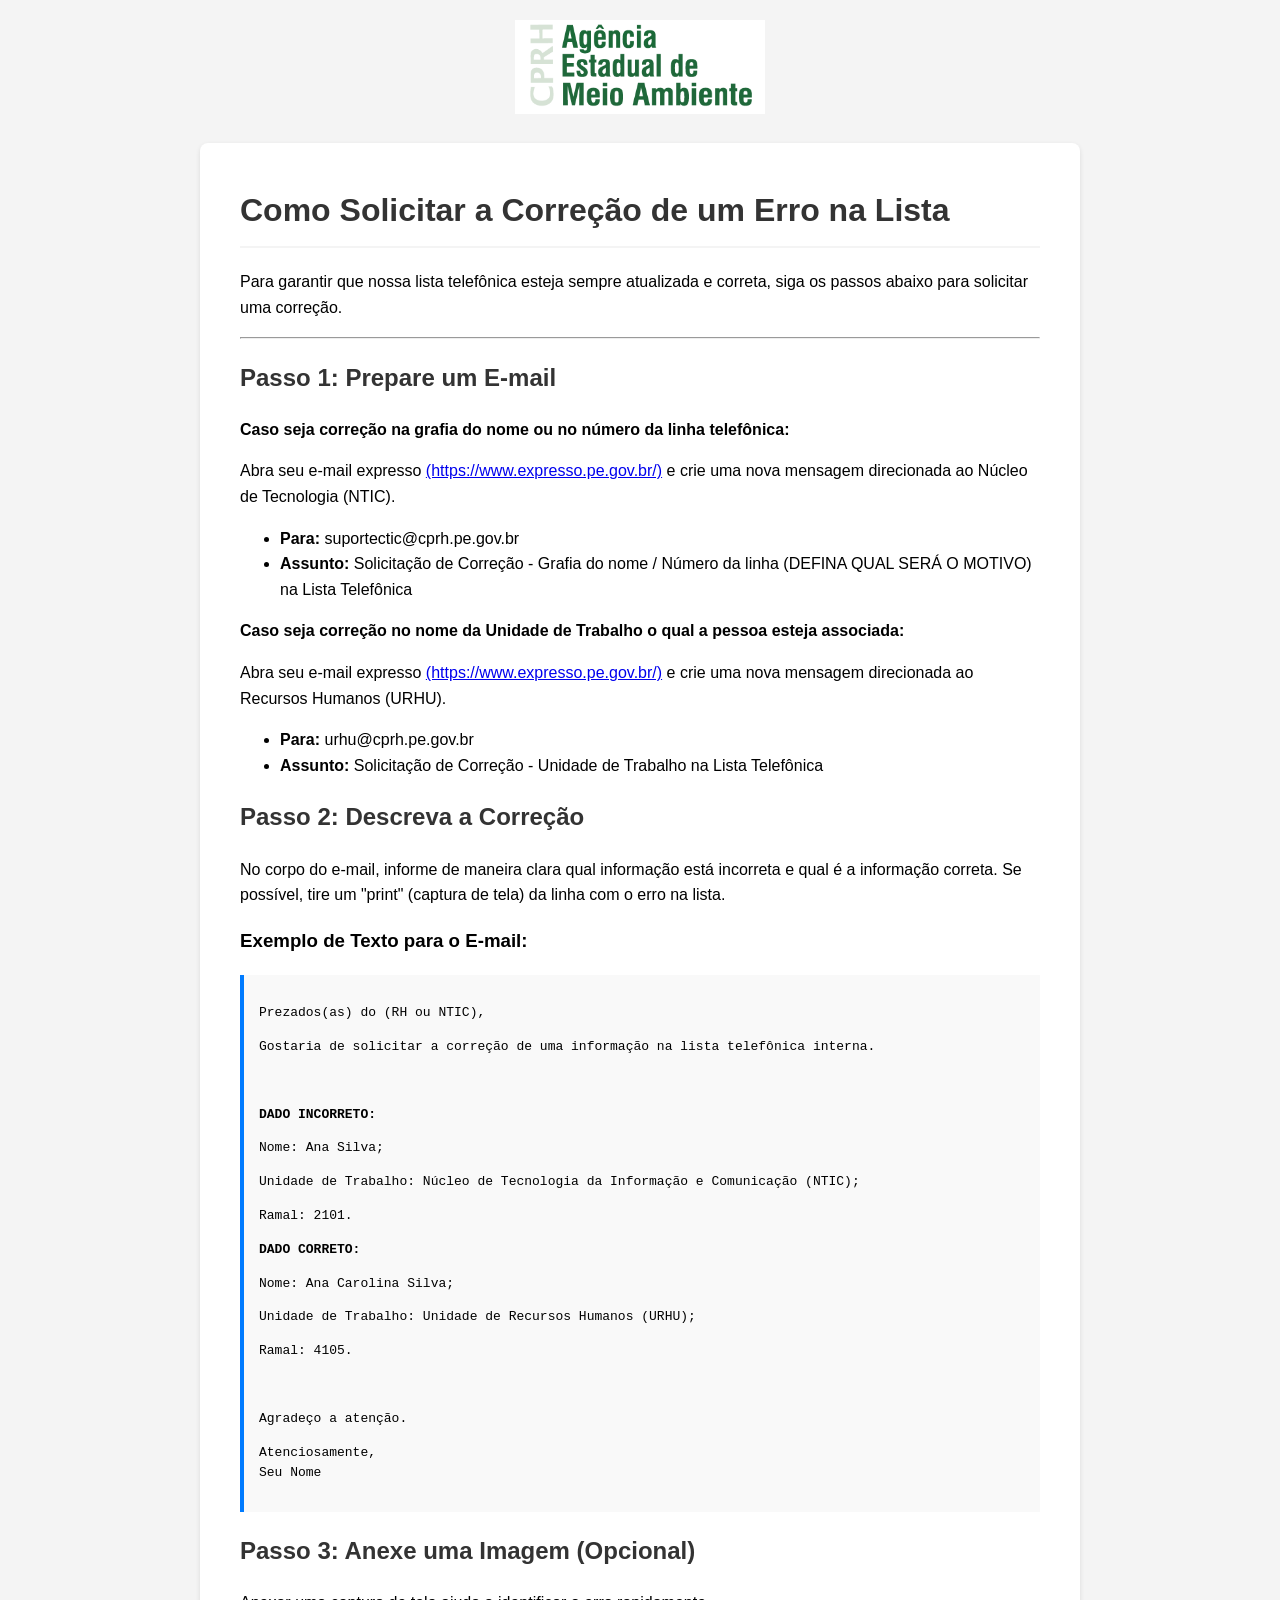
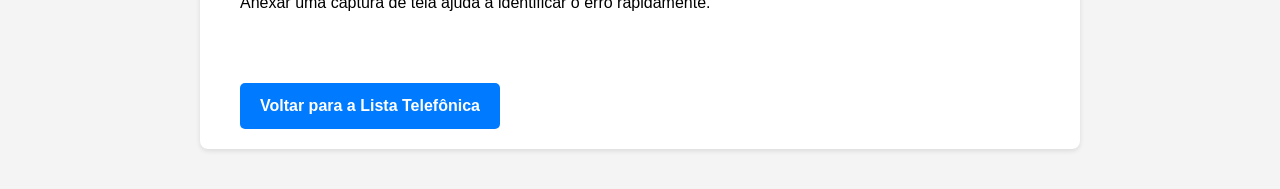
<file: instrucoes.html>
<!DOCTYPE html>
<html lang="pt-BR">
    <head>
        <meta charset="UTF-8">
        <meta name="viewport" content="width=device-width, initial-scale=1.0">
        <title>Instruções para Correção</title>

        <link rel="stylesheet" href="css/style_Agenda.css">

    </head>
    <body>

        <div class="logo-container">
            <img src="imagens/logo_cprh.png" alt="Logotipo da Empresa">
        </div>

        <main class="instrucoes-container">
            <h1>Como Solicitar a Correção de um Erro na Lista</h1>
            <p>Para garantir que nossa lista telefônica esteja sempre atualizada e correta, siga os passos abaixo para solicitar uma correção.</p>

            <hr>

            <h2>Passo 1: Prepare um E-mail</h2>

            <p>
                <strong>Caso seja correção na grafia do nome ou no número da linha telefônica:</strong>
            </p>

            <p>
                Abra seu e-mail expresso <a href="https://www.expresso.pe.gov.br/" target="_blank" rel="noopener noreferrer">(https://www.expresso.pe.gov.br/)</a> e crie uma nova mensagem direcionada ao Núcleo de Tecnologia (NTIC).
            </p>
            <ul>
                <li><strong>Para:</strong> suportectic@cprh.pe.gov.br</li>
                <li><strong>Assunto:</strong> Solicitação de Correção - Grafia do nome / Número da linha (DEFINA QUAL SERÁ O MOTIVO) na Lista Telefônica</li>
            </ul>

            <p>
                <strong>Caso seja correção no nome da Unidade de Trabalho o qual a pessoa esteja associada:</strong>
            </p>

            <p>
                Abra seu e-mail expresso <a href="https://www.expresso.pe.gov.br/" target="_blank" rel="noopener noreferrer">(https://www.expresso.pe.gov.br/)</a> e crie uma nova mensagem direcionada ao Recursos Humanos (URHU).
            </p>

            <ul>
                <li><strong>Para:</strong> urhu@cprh.pe.gov.br</li>
                <li><strong>Assunto:</strong> Solicitação de Correção - Unidade de Trabalho na Lista Telefônica</li>
            </ul>

            <h2>Passo 2: Descreva a Correção</h2>
            <p>
                No corpo do e-mail, informe de maneira clara qual informação está incorreta e qual é a informação correta. Se possível, tire um "print" (captura de tela) da linha com o erro na lista.
            </p>

            <h3>Exemplo de Texto para o E-mail:</h3>
            <div class="exemplo-email">
                <p>Prezados(as) do (RH ou NTIC),</p>
                <p>Gostaria de solicitar a correção de uma informação na lista telefônica interna.</p>
                <br>
                <p><strong>DADO INCORRETO:</strong></p>
                <p>Nome: Ana Silva; </p>
                <p>Unidade de Trabalho: Núcleo de Tecnologia da Informação e Comunicação (NTIC);</p>
                <p>Ramal: 2101.</p>
                <p><strong>DADO CORRETO:</strong></p>
                <p>Nome: Ana Carolina Silva; </p>
                <p>Unidade de Trabalho: Unidade de Recursos Humanos (URHU);</p>
                <p>Ramal: 4105.</p>
                <br>
                <p>Agradeço a atenção.</p>
                <p>Atenciosamente,<br>Seu Nome</p>
            </div>

            <h2>Passo 3: Anexe uma Imagem (Opcional)</h2>
            <p>Anexar uma captura de tela ajuda a identificar o erro rapidamente.</p>        
            
            <br><br>

            <a href="agenda.html" class="report-btn">Voltar para a Lista Telefônica</a>
        </main>

    </body>
</html>
</file>
<file: css/style_Agenda.css>
/* Estilos gerais para a página */
body {
    font-family: Arial, sans-serif;
    background-color: #f4f4f4;
    margin: 0;
    padding: 20px;
}

/* Contêiner do logotipo */
.logo-container {
    text-align: center; /* Centraliza o conteúdo (a imagem) */
    margin-bottom: 25px;
}

.logo-container img {
    max-width: 250px; /* Define uma largura máxima para o logo */
    height: auto; /* Mantém a proporção da imagem */
}

/* Contêiner da tabela para centralização na página */
.container-tabela {
    margin: 0 auto; /* Centraliza o contêiner horizontalmente */
    width: 80%; /* Define a largura da tabela */
    max-width: 1200px; /* Largura máxima em telas grandes */
    overflow-x: auto; /* Adiciona rolagem horizontal em telas pequenas */
    
}

/* Estilos da tabela */
table {
    width: 100%;
    border-collapse: collapse; /* Remove o espaçamento entre as bordas */
    background-color: #ffffff;
    box-shadow: 0 2px 10px rgba(0, 0, 0, 0.5); /* Sombra sutil para destacar a tabela */
}

/* Estilos para todas as células (cabeçalho e dados) */
th, td {
    border: 1px solid #ddd;
    padding: 12px;
    text-align: center; /* Requisito: Centraliza o conteúdo nas células */
    vertical-align: middle; /* Centraliza o conteúdo verticalmente */
}

/* Estilo específico para o cabeçalho da tabela */
thead th {
    background-color: rgb(79, 148, 79); /* Cor de fundo verde para o cabeçalho */
    color: white;
    font-weight: bold;
}

/* Estilo para as linhas de filtro (caixas de pesquisa) */
.filtros th {
    background-color: #e9ecef;
    padding: 8px;
}

/* Estilo para as caixas de pesquisa */
.search-input {
    width: 95%;
    padding: 8px;
    border: 1px solid #ccc;
    border-radius: 4px;
    box-sizing: border-box; /* Garante que padding não afete a largura total */
}

/* Adiciona um efeito de zebra nas linhas do corpo da tabela para melhor legibilidade */
tbody tr:nth-of-type(even) {
    background-color: #d3cfcf;
}

tbody tr:hover {
    background-color: #f1f1f1;
}

/* --- Regra para impedir a impressão --- */
@media print {
    body * {
        display: none; /* Esconde todos os elementos da página ao tentar imprimir */
    }

    /* Opcional: Mostra uma mensagem na tela de pré-visualização de impressão */
    body::before {
        content: "Por consciência ambiental e evitar desperdícios, a impressão desta página da web não é permitida.";
        display: block;
        text-align: center;
        font-size: 24px;
        padding: 50px;
        color: #000;
    }
}

/* --- Estilos para o Botão SOLICITAR CORREÇÃO e VOLTAR AO PORTAL --- */
.buttons-container {
    display: flex;              /* Alinha os itens lado a lado */
    justify-content: center;    /* Centraliza na página (opcional) */
    gap: 750px;                 /* Cria o espaço entre os botões */
    margin: 0 auto 15px auto;
    /* margin-top: 20px;           Espaçamento superior */
}

/* para que fiquem em colunas no celular, adicione: */
@media (max-width: 600px) {
    .buttons-container {
        flex-direction: column; 
        align-items: center;
    }
}

/* Estilo do botão "Reportar Erro" */
.report-btn {
    display: inline-block; /* Necessário para aplicar padding corretamente em um link */
    padding: 10px 20px;
    font-size: 16px;
    font-weight: bold;
    color: white;
    background-color: #007bff; /* Cor azul padrão */
    border: none;
    border-radius: 5px;
    cursor: pointer;
    text-decoration: none; /* Remove o sublinhado padrão de links */
    transition: background-color 0.3s ease;
}

.report-btn:hover {
    background-color: #0056b3;
}

/* --- Estilos para a Página de Instruções --- */
.instrucoes-container {
    width: 90%;
    max-width: 800px;
    margin: 20px auto;
    background-color: #fff;
    padding: 20px 40px;
    border-radius: 8px;
    box-shadow: 0 2px 5px rgba(0,0,0,0.1);
    line-height: 1.6;
}

.instrucoes-container h1, .instrucoes-container h2 {
    color: #333;
}

.instrucoes-container h1 {
    border-bottom: 2px solid #f4f4f4;
    padding-bottom: 10px;
}

.instrucoes-container .instrucao-img {
    max-width: 100%;
    height: auto;
    border: 1px solid #ddd;
    margin-top: 10px;
}

.instrucoes-container .exemplo-email {
    background-color: #f9f9f9;
    border-left: 4px solid #007bff;
    padding: 15px;
    margin: 15px 0;
    font-family: monospace;
}

/* --- Estilos para o Botão Flutuante 'Voltar ao Topo' --- */
#btnTopo {
    /* Posicionamento Fixo */
    position: fixed;
    bottom: 20px;
    right: 20px;
    z-index: 1000; /* Garante que ele fique acima de outros elementos */

    /* Aparência */
    width: 50px;
    height: 50px;
    background-color: #007bff; /* Mesma cor do cabeçalho da tabela */
    color: white;
    border: none;
    border-radius: 50%; /* Deixa o botão redondo */
    box-shadow: 0 4px 8px rgba(0,0,0,0.2);
    cursor: pointer;
    
    /* Centraliza o ícone SVG dentro do botão */
    display: flex;
    align-items: center;
    justify-content: center;

    /* Estado Inicial (Invisível) */
    opacity: 0;
    visibility: hidden;

    /* Transição suave para aparecer e desaparecer */
    transition: opacity 0.4s ease, visibility 0.4s ease, transform 0.2s ease;
}

#btnTopo:hover {
    background-color: #0056b3;
    transform: translateY(-3px); /* Efeito de "levantar" ao passar o mouse */
}

/* Classe que será adicionada via JavaScript para mostrar o botão */
#btnTopo.mostrar {
    opacity: 1;
    visibility: visible;
}
</file>
